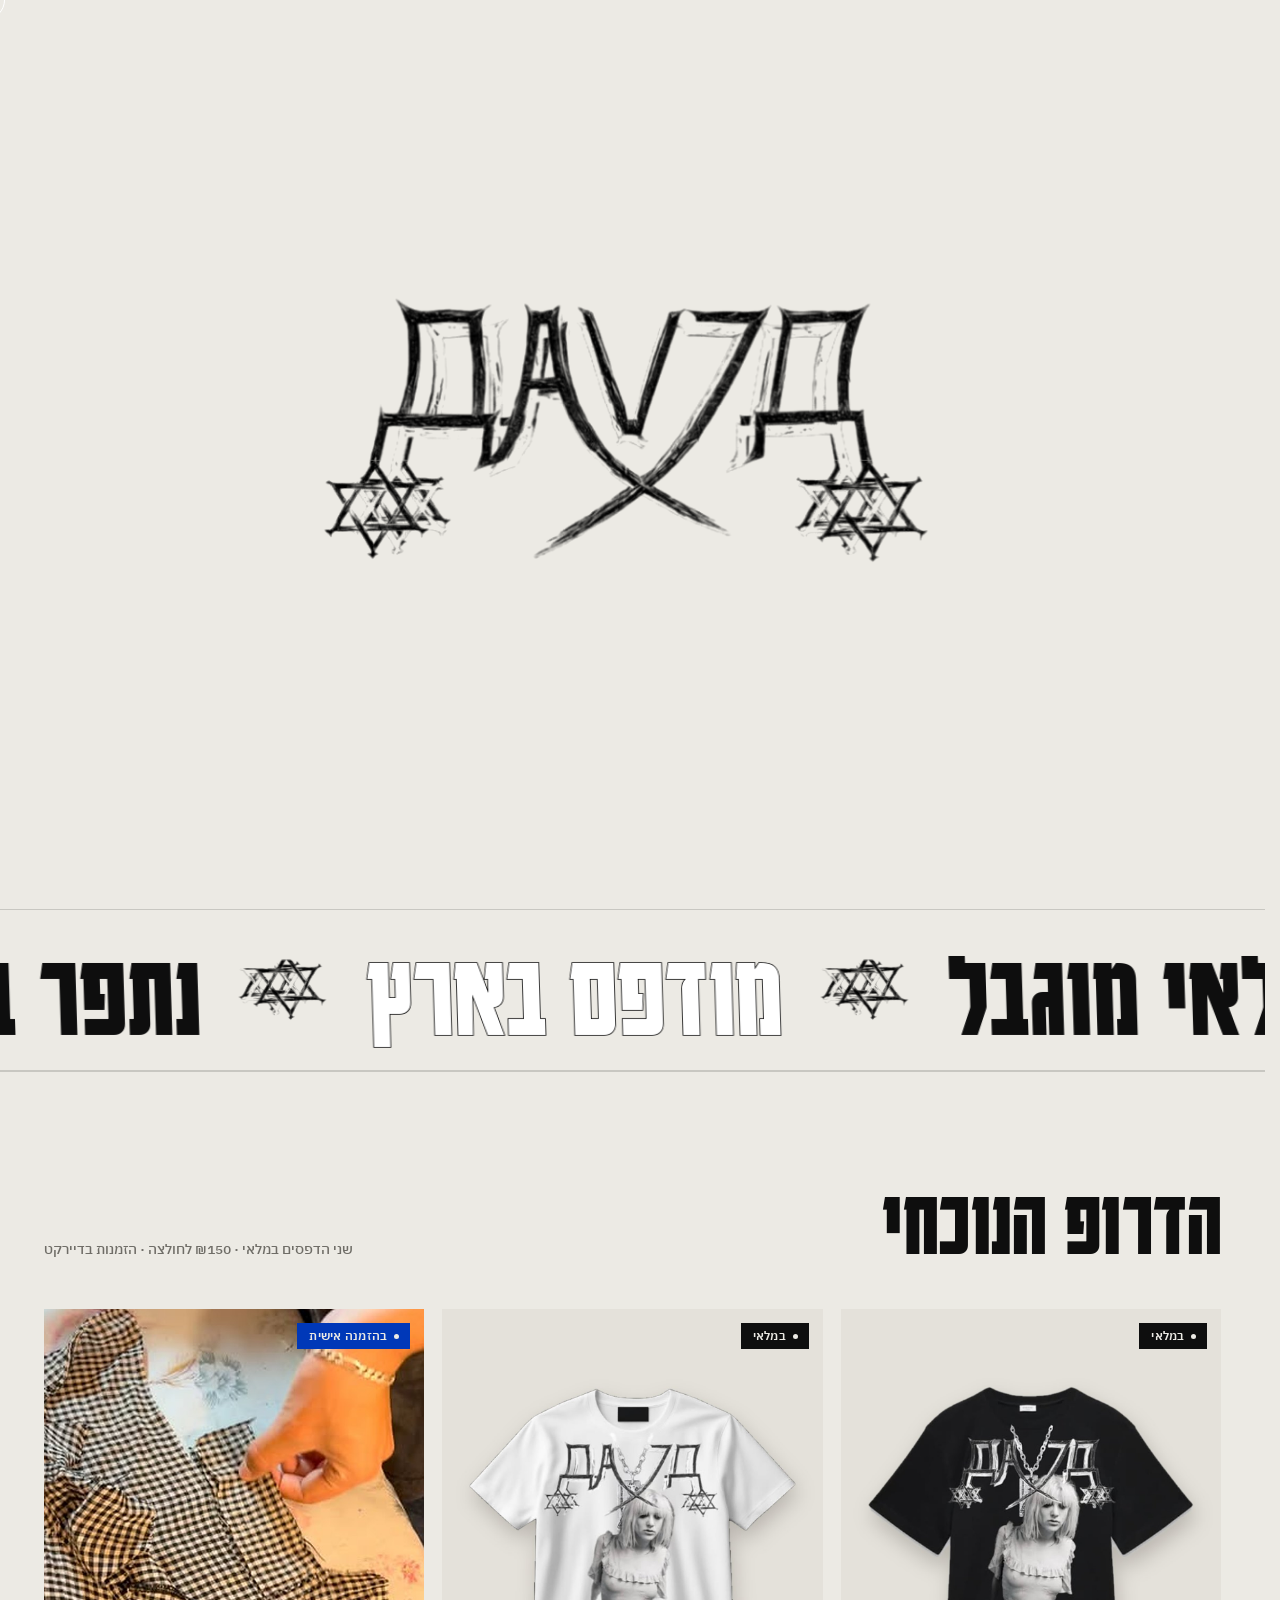
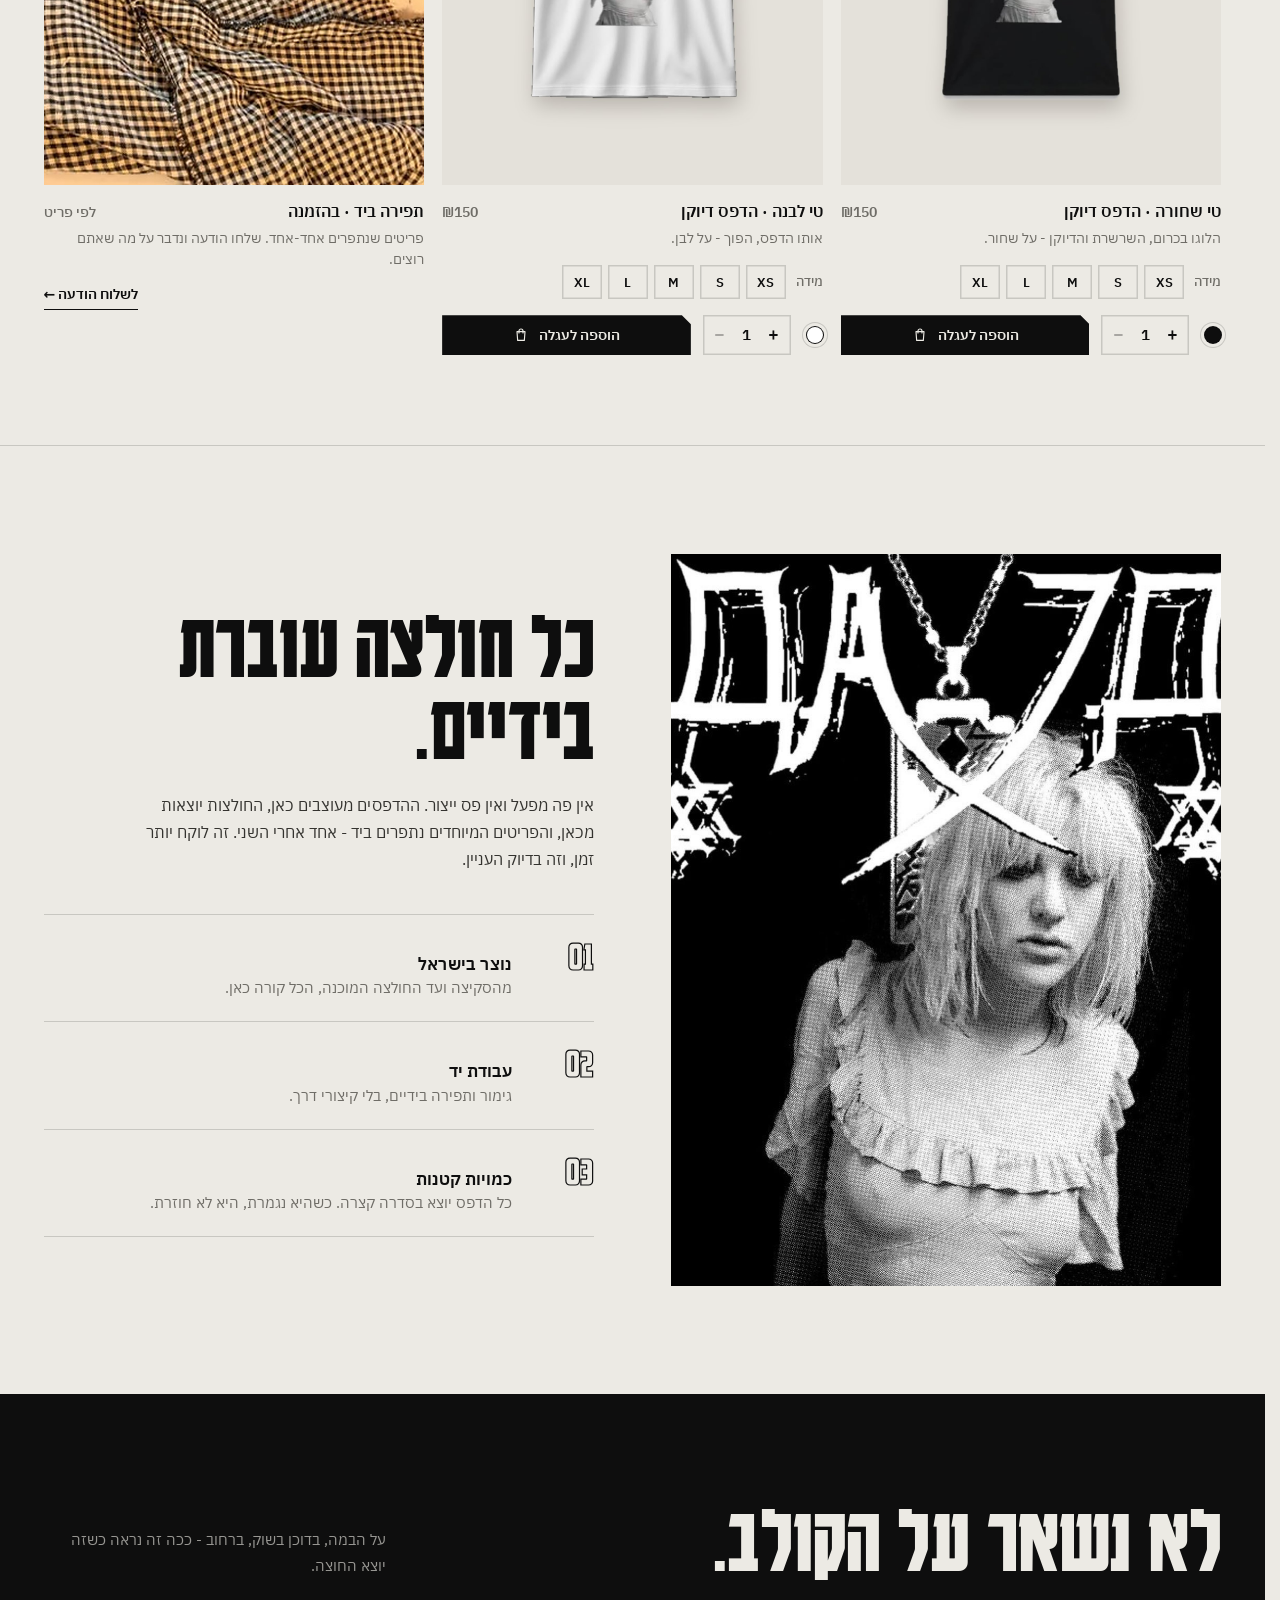
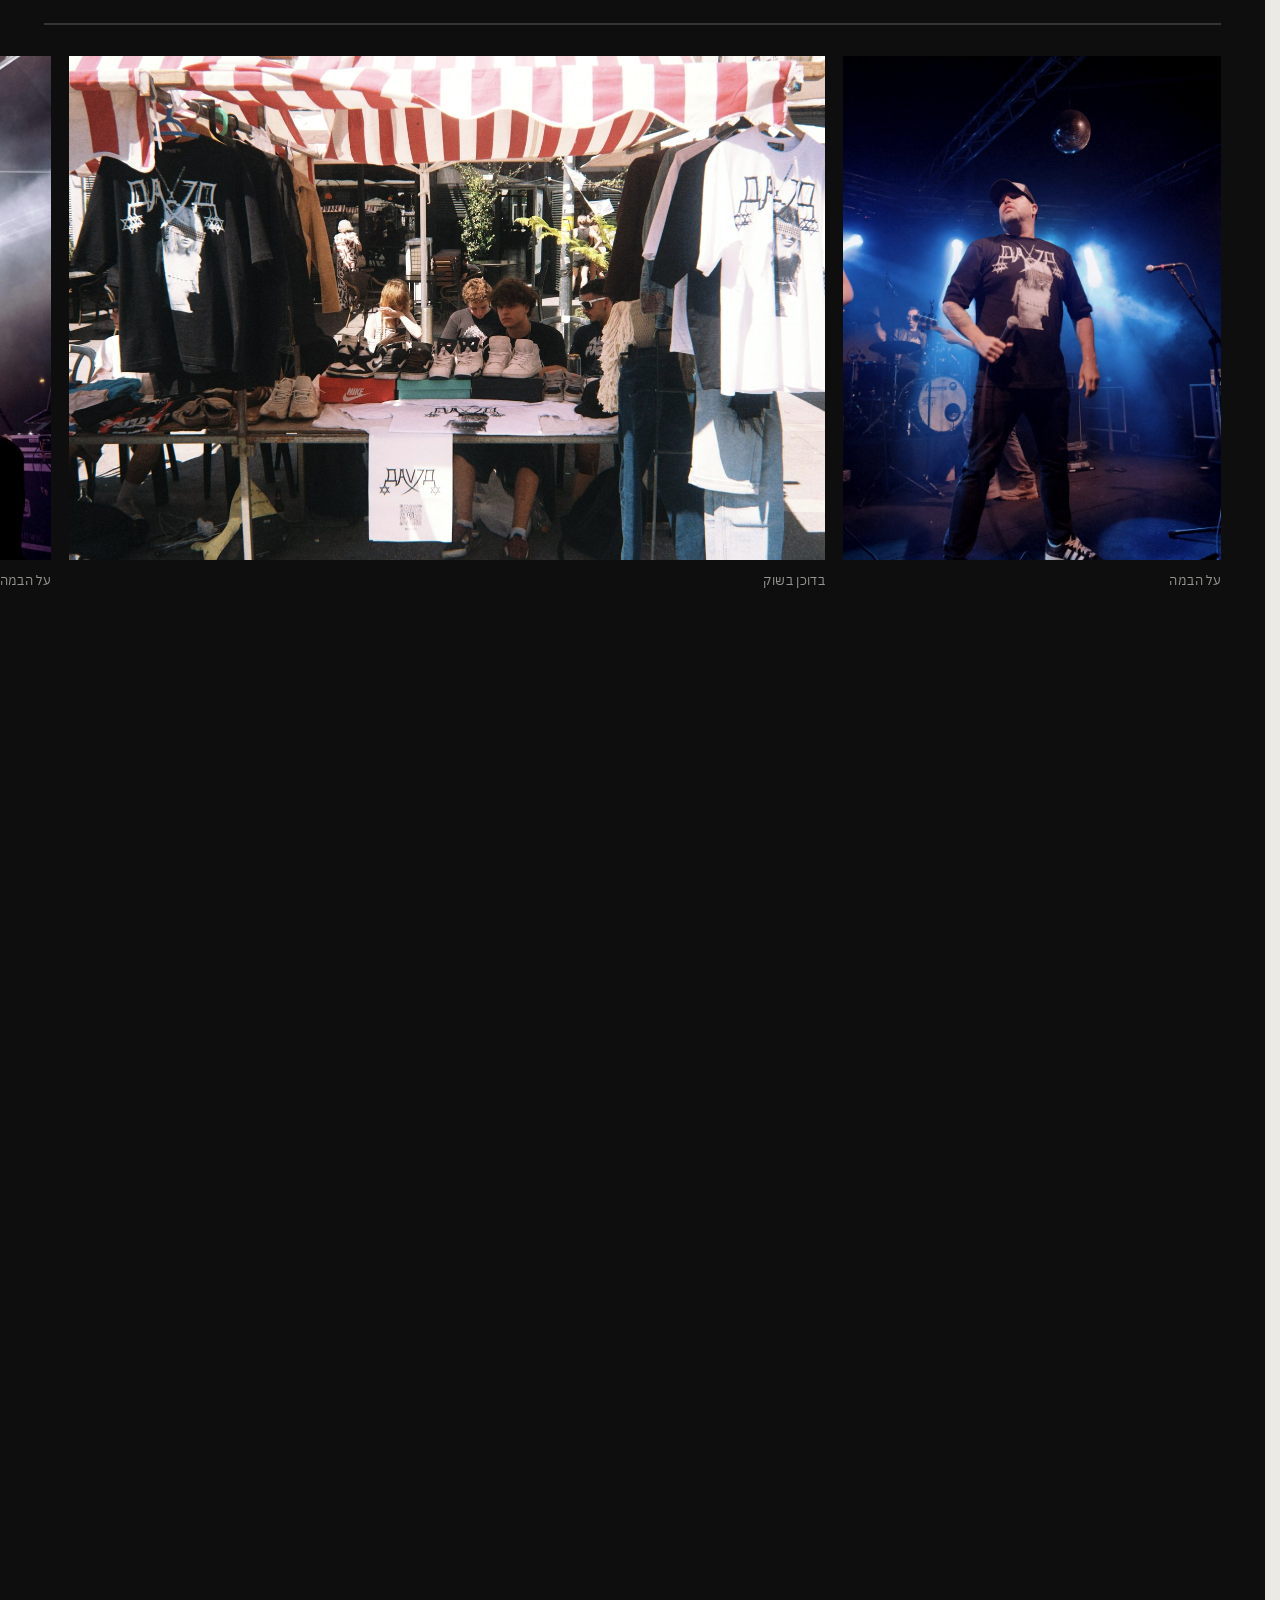
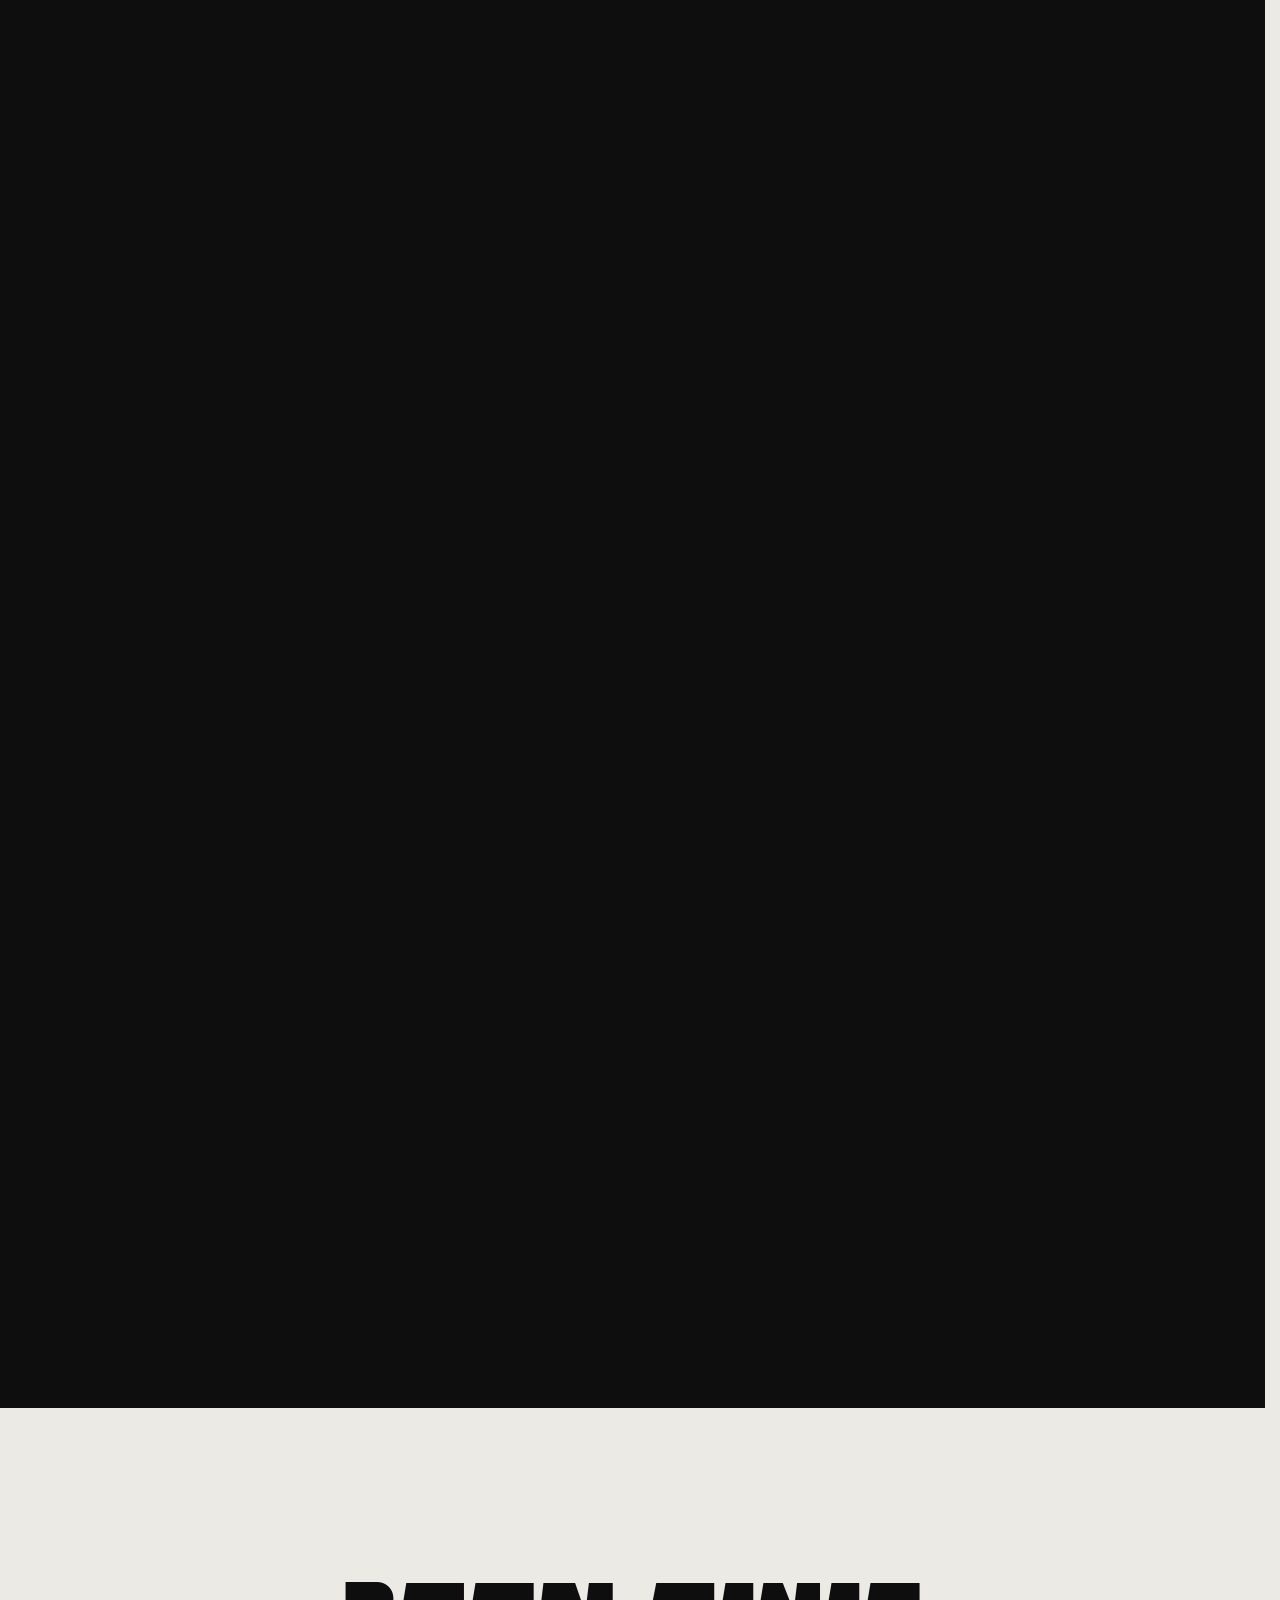
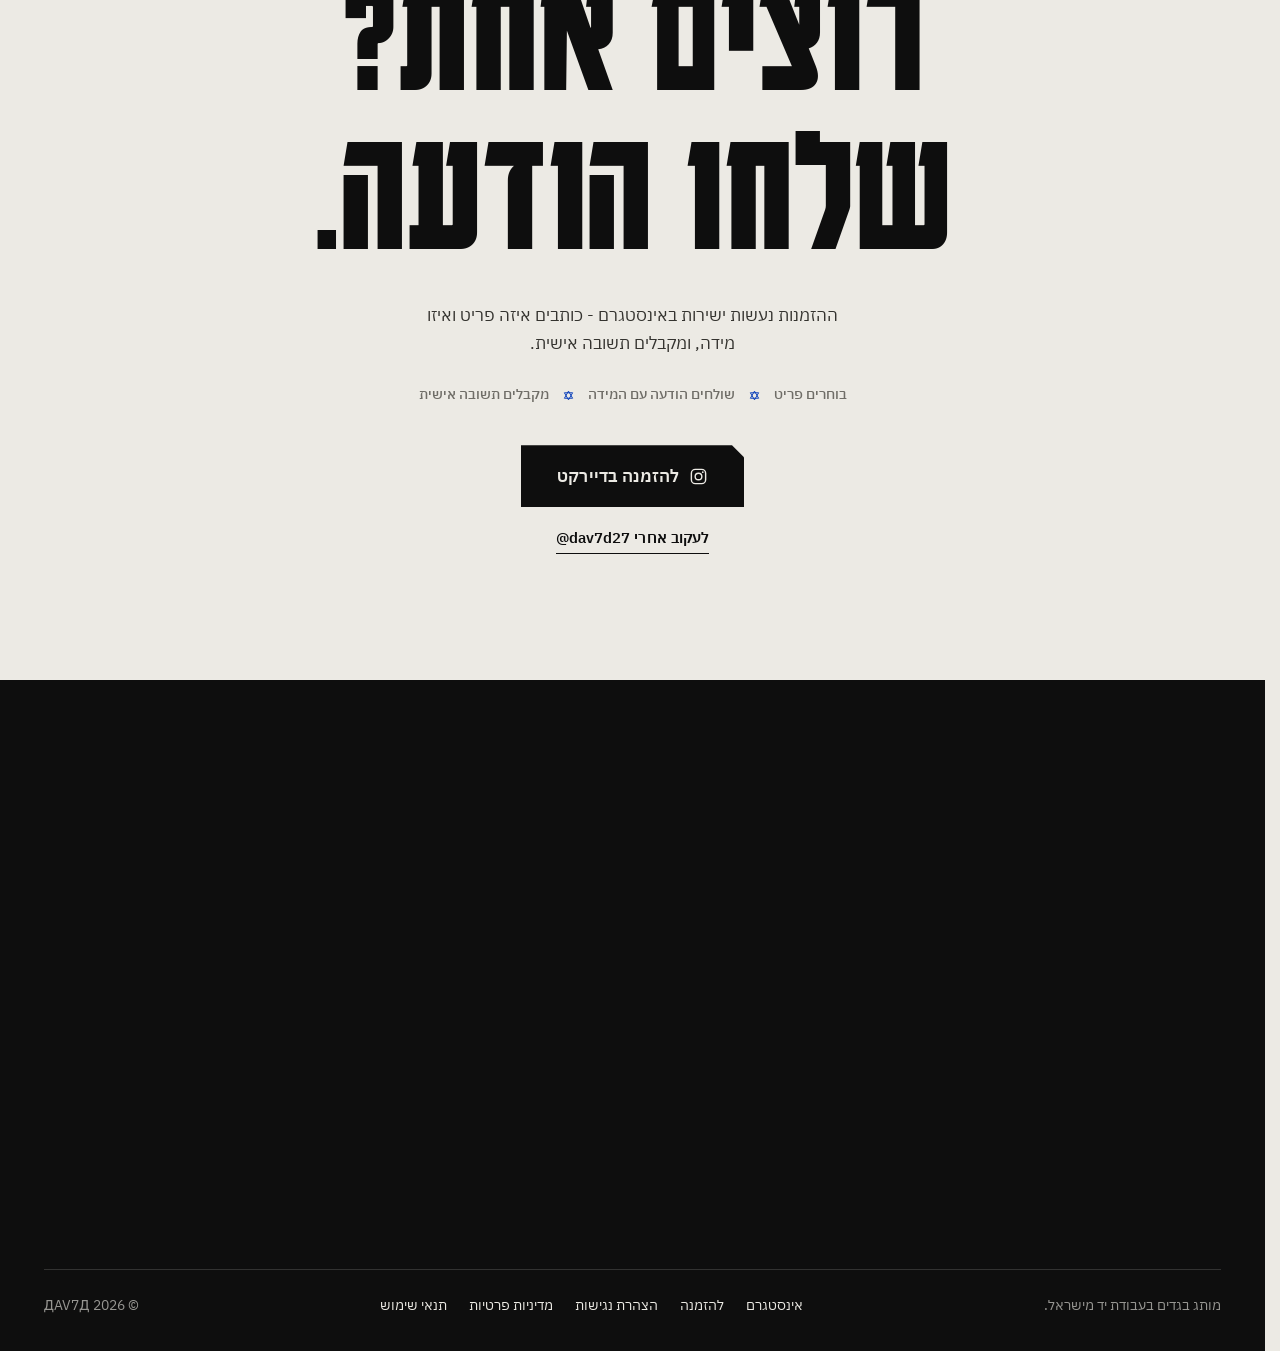
<file: index.html>
<!doctype html>
<html lang="he" dir="rtl" class="no-js is-loading">
<head>
<meta charset="utf-8">
<meta name="viewport" content="width=device-width, initial-scale=1, viewport-fit=cover">

<meta http-equiv="Content-Security-Policy" content="default-src 'self'; script-src 'self'; style-src 'self' 'unsafe-inline'; font-src 'self'; img-src 'self' data:; connect-src 'self'; base-uri 'self'; form-action 'self'; object-src 'none'">
<meta name="referrer" content="strict-origin-when-cross-origin">
<script src="assets/framebust.js?v=1"></script>

<title>ДAV7Д · מותג בגדים בעבודת יד מישראל</title>
<meta name="description" content="ДAV7Д - חולצות עם הדפסים מקוריים, נוצרות בעבודת יד בישראל ויוצאות בכמויות קטנות. מלאי מוגבל, הזמנות בדיירקט באינסטגרם.">
<meta name="theme-color" content="#ECEAE4">
<meta property="og:type" content="website">
<meta property="og:locale" content="he_IL">
<meta property="og:site_name" content="ДAV7Д">
<meta property="og:title" content="ДAV7Д · נתפר ביד. מודפס בארץ.">
<meta property="og:description" content="חולצות בעבודת יד מישראל, בכמויות קטנות. מלאי מוגבל.">
<meta property="og:image" content="assets/img/hero-tee.jpg">
<link rel="icon" href="assets/img/favicon.png" type="image/png">

<link rel="preload" href="assets/fonts/karantina-700-hebrew.woff2" as="font" type="font/woff2" crossorigin>
<link rel="stylesheet" href="assets/fonts.css?v=1">
<link rel="stylesheet" href="assets/styles.css?v=11">
<link rel="stylesheet" href="assets/a11y.css?v=1">
<script src="assets/a11y.js?v=1"></script>
<script src="assets/app.js?v=7" defer></script>
<noscript><style>.ldr{display:none}.rise{opacity:1!important;transform:none!important}.clip>img{clip-path:none!important}.ln>i{transform:none!important}.brand img{opacity:1!important}</style></noscript>
</head>
<body>
<a class="skip" href="#main">דלגו לתוכן</a>

<!-- ===== Loader: the logo is stitched together ===== -->
<div class="ldr" id="ldr" aria-hidden="true">
  <div class="ldr__bg" id="ldrBg"></div>
  <div class="ldr__logo" id="ldrLogo">
    <img class="ldr__letters" id="ldrLetters" src="assets/img/letters.png" alt="">
    <img class="ldr__star ldr__star--l" id="ldrStarL" src="assets/img/star_l.png" alt="">
    <img class="ldr__star ldr__star--r" id="ldrStarR" src="assets/img/star_r.png" alt="">
    <span class="ldr__needle" id="ldrNeedle"></span>
    <span class="ldr__seam" id="ldrSeam"></span>
  </div>
  <div class="ldr__meta" id="ldrMeta">
    <span class="ldr__count" id="ldrCount">000</span>
    <span>נתפר ביד · ישראל</span>
  </div>
</div>

<!-- ===== Accessibility widget ===== -->
<button class="a11y-btn" type="button" aria-label="פתיחת תפריט נגישות" aria-expanded="false" aria-controls="a11yPanel">
  <svg viewBox="0 0 24 24" width="22" height="22" aria-hidden="true"><circle cx="12" cy="4" r="2" fill="currentColor"/><path d="M12 7c-3 0-5 1-5 1M12 7c3 0 5 1 5 1M12 7v6m0 0l-2.5 5M12 13l2.5 5" stroke="currentColor" stroke-width="2" fill="none" stroke-linecap="round"/></svg>
</button>
<div class="a11y-panel" id="a11yPanel" role="dialog" aria-label="הגדרות נגישות" aria-hidden="true">
  <h2 class="a11y-title">נגישות</h2>
  <div class="a11y-row"><span>ניגודיות גבוהה</span><div class="a11y-seg" role="group" aria-label="ניגודיות"><button class="a11y-chip" type="button" data-key="contrast" data-val="normal" aria-pressed="true">רגילה</button><button class="a11y-chip" type="button" data-key="contrast" data-val="high" aria-pressed="false">גבוהה</button></div></div>
  <div class="a11y-row"><span>גודל טקסט</span><div class="a11y-seg" role="group" aria-label="גודל טקסט"><button class="a11y-chip" type="button" data-key="text" data-val="normal" aria-pressed="true">רגיל</button><button class="a11y-chip" type="button" data-key="text" data-val="large" aria-pressed="false">גדול</button></div></div>
  <div class="a11y-row"><span>הדגשת קישורים</span><div class="a11y-seg" role="group" aria-label="הדגשת קישורים"><button class="a11y-chip" type="button" data-key="links" data-val="off" aria-pressed="true">כבוי</button><button class="a11y-chip" type="button" data-key="links" data-val="on" aria-pressed="false">דלוק</button></div></div>
  <div class="a11y-row"><span>עצירת אנימציות</span><div class="a11y-seg" role="group" aria-label="עצירת אנימציות"><button class="a11y-chip" type="button" data-key="motion" data-val="on" aria-pressed="true">דלוקות</button><button class="a11y-chip" type="button" data-key="motion" data-val="off" aria-pressed="false">עצורות</button></div></div>
  <button class="a11y-reset" type="button">איפוס הגדרות</button>
  <a class="a11y-statement" href="accessibility.html">הצהרת נגישות</a>
</div>

<div class="grain" aria-hidden="true"></div>

<!-- ===== Announcement strip ===== -->
<div class="strip" aria-label="עדכונים">
  <div class="strip__track" id="stripTrack">
    <span>נוצר בעבודת יד בישראל</span><i aria-hidden="true"></i>
    <span>מלאי מוגבל</span><i aria-hidden="true"></i>
    <span>הזמנות מוקדמות פתוחות</span><i aria-hidden="true"></i>
    <span>ההזמנות בדיירקט באינסטגרם</span><i aria-hidden="true"></i>
  </div>
</div>

<!-- ===== Nav ===== -->
<header class="nav" id="nav">
  <nav class="nav__links" aria-label="ניווט ראשי">
    <a href="#drop">הקולקציה</a>
    <a href="#story">עבודת יד</a>
    <a href="#field">בחוץ</a>
  </nav>
  <a class="brand" href="#top" aria-label="ДAV7Д - לראש העמוד"><img id="navLogo" src="assets/img/logo_ink.png" alt="ДAV7Д" width="685" height="305"></a>
  <div class="nav__end">
    <a class="nav__ig" href="https://www.instagram.com/dav7d27/" target="_blank" rel="noopener" aria-label="ДAV7Д באינסטגרם">
      <svg viewBox="0 0 24 24" width="20" height="20" aria-hidden="true"><rect x="3" y="3" width="18" height="18" rx="5" fill="none" stroke="currentColor" stroke-width="1.7"/><circle cx="12" cy="12" r="4.2" fill="none" stroke="currentColor" stroke-width="1.7"/><circle cx="17.4" cy="6.6" r="1.1" fill="currentColor"/></svg>
    </a>
    <a class="btn btn--ink btn--sm" href="https://ig.me/m/altman5283" target="_blank" rel="noopener">להזמנה</a>
    <button class="burger" id="burger" type="button" aria-label="פתיחת תפריט" aria-expanded="false" aria-controls="drawer"><span></span><span></span><span></span></button>
  </div>
</header>

<div class="drawer" id="drawer" aria-hidden="true">
  <nav aria-label="ניווט נייד">
    <a href="#drop">הקולקציה</a>
    <a href="#story">עבודת יד</a>
    <a href="#field">בחוץ</a>
    <a href="#order">איך מזמינים</a>
  </nav>
  <a class="btn btn--ink" href="https://ig.me/m/altman5283" target="_blank" rel="noopener">להזמנה בדיירקט</a>
</div>

<main id="main">

  <!-- ===================== HERO ===================== -->
  <section class="hero" id="top">
    <div class="hero__copy">
      <h1 class="hero__h1" id="heroH1">
        <span class="ln"><i>נתפר ביד.</i></span>
        <span class="ln"><i>מודפס בארץ.</i></span>
        <span class="ln"><i>נלבש בחוץ.</i></span>
      </h1>
      <p class="hero__lede rise">
        חולצות עם הדפסים מקוריים, שיוצאות בכמויות קטנות ועוברות בידיים לפני שהן מגיעות אליכם.
        כשהמלאי נגמר - הוא נגמר.
      </p>
      <div class="hero__cta rise">
        <a class="btn btn--ink" href="#drop">לקולקציה</a>
        <a class="btn btn--line" href="https://ig.me/m/altman5283" target="_blank" rel="noopener">להזמנה בדיירקט</a>
      </div>
    </div>

    <div class="hero__media">
      <figure class="hero__a clip"><img src="assets/img/hero-stage.jpg" alt="לובש חולצת ДAV7Д שחורה עם הדפס הדיוקן, יושב על מדרגות הבמה" data-par="0.06"></figure>
      <figure class="hero__b clip"><img src="assets/img/hero-tee.jpg" alt="חולצת ДAV7Д לבנה עם הדפס הלוגו והדיוקן, תלויה על קולב" data-par="-0.08"></figure>
      <div class="seal" id="seal" aria-hidden="true">
        <img class="seal__ring" src="assets/img/seal.png" alt="" width="420" height="420">
        <svg class="seal__star" viewBox="0 0 200 200"><path d="M100 70 L126 115 H74 Z"/><path d="M100 130 L74 85 H126 Z"/></svg>
      </div>
    </div>
  </section>

  <!-- ===================== VELOCITY BAND ===================== -->
  <div class="band" aria-hidden="true">
    <div class="band__track" id="bandTrack">
      <span>נתפר ביד</span><img class="band__star" src="assets/img/star_band.png" alt="" width="149" height="104"><span class="o">מודפס בארץ</span><img class="band__star" src="assets/img/star_band.png" alt="" width="149" height="104"><span>מלאי מוגבל</span><img class="band__star" src="assets/img/star_band.png" alt="" width="149" height="104"><img class="band__logo" src="assets/img/logo_line.png" alt="" width="751" height="385"><img class="band__star" src="assets/img/star_band.png" alt="" width="149" height="104">
    </div>
  </div>

  <!-- ===================== THE DROP ===================== -->
  <section class="drop" id="drop">
    <header class="sec-head">
      <h2 class="h2 split">הדרופ הנוכחי</h2>
      <p class="sec-head__meta rise">שני הדפסים במלאי · ₪150 לחולצה · הזמנות בדיירקט</p>
    </header>

    <div class="grid" id="grid">
      <article class="prod rise" data-sku="black">
        <div class="prod__media" data-cursor="₪150">
          <img class="prod__img" src="assets/img/t-black.jpg" alt="חולצת ДAV7Д שחורה עם הדפס הלוגו, השרשרת, מגני הדוד והדיוקן" loading="lazy">
          <img class="prod__img prod__img--alt" src="assets/img/p-black.jpg" alt="" loading="lazy">
          <span class="prod__sheen" aria-hidden="true"></span>
          <span class="tag">במלאי</span>
        </div>
        <div class="prod__info">
          <div class="prod__row"><h3>טי שחורה · הדפס דיוקן</h3><p class="prod__price">₪150</p></div>
          <p>הלוגו בכרום, השרשרת והדיוקן - על שחור.</p>
          <div class="sizes" role="radiogroup" aria-label="בחירת מידה"><span class="sizes__l">מידה</span><button type="button" role="radio" aria-checked="false" data-size="XS">XS</button><button type="button" role="radio" aria-checked="false" data-size="S">S</button><button type="button" role="radio" aria-checked="false" data-size="M">M</button><button type="button" role="radio" aria-checked="false" data-size="L">L</button><button type="button" role="radio" aria-checked="false" data-size="XL">XL</button><em class="sizes__err" aria-live="polite"></em></div>
          <div class="prod__buy">
            <span class="swatch swatch--black" aria-label="צבע: שחור"></span>
            <div class="qty" role="group" aria-label="כמות"><button type="button" data-step="1" aria-label="הוספת יחידה">+</button><span class="qty__n" aria-live="polite">1</span><button type="button" data-step="-1" aria-label="הפחתת יחידה">−</button></div>
            <button type="button" class="btn btn--ink btn--sm prod__add" data-add="black"><span class="prod__add-t">הוספה לעגלה</span><svg viewBox="0 0 24 24" width="16" height="16" aria-hidden="true"><path d="M6 7h12l-1 13H7L6 7z" stroke="currentColor" stroke-width="1.7" fill="none" stroke-linejoin="round"/><path d="M9 9V6a3 3 0 0 1 6 0v3" stroke="currentColor" stroke-width="1.7" fill="none" stroke-linecap="round"/></svg></button>
          </div>
        </div>
      </article>

      <article class="prod rise" data-sku="white">
        <div class="prod__media" data-cursor="₪150">
          <img class="prod__img" src="assets/img/t-white.jpg" alt="חולצת ДAV7Д לבנה עם הדפס הלוגו, השרשרת, מגני הדוד והדיוקן" loading="lazy">
          <img class="prod__img prod__img--alt" src="assets/img/p-white.jpg" alt="" loading="lazy">
          <span class="prod__sheen" aria-hidden="true"></span>
          <span class="tag">במלאי</span>
        </div>
        <div class="prod__info">
          <div class="prod__row"><h3>טי לבנה · הדפס דיוקן</h3><p class="prod__price">₪150</p></div>
          <p>אותו הדפס, הפוך - על לבן.</p>
          <div class="sizes" role="radiogroup" aria-label="בחירת מידה"><span class="sizes__l">מידה</span><button type="button" role="radio" aria-checked="false" data-size="XS">XS</button><button type="button" role="radio" aria-checked="false" data-size="S">S</button><button type="button" role="radio" aria-checked="false" data-size="M">M</button><button type="button" role="radio" aria-checked="false" data-size="L">L</button><button type="button" role="radio" aria-checked="false" data-size="XL">XL</button><em class="sizes__err" aria-live="polite"></em></div>
          <div class="prod__buy">
            <span class="swatch swatch--white" aria-label="צבע: לבן"></span>
            <div class="qty" role="group" aria-label="כמות"><button type="button" data-step="1" aria-label="הוספת יחידה">+</button><span class="qty__n" aria-live="polite">1</span><button type="button" data-step="-1" aria-label="הפחתת יחידה">−</button></div>
            <button type="button" class="btn btn--ink btn--sm prod__add" data-add="white"><span class="prod__add-t">הוספה לעגלה</span><svg viewBox="0 0 24 24" width="16" height="16" aria-hidden="true"><path d="M6 7h12l-1 13H7L6 7z" stroke="currentColor" stroke-width="1.7" fill="none" stroke-linejoin="round"/><path d="M9 9V6a3 3 0 0 1 6 0v3" stroke="currentColor" stroke-width="1.7" fill="none" stroke-linecap="round"/></svg></button>
          </div>
        </div>
      </article>

      <article class="prod rise" data-cursor="לשלוח הודעה">
        <a class="prod__media" href="https://ig.me/m/altman5283" target="_blank" rel="noopener" aria-label="לתיאום פריט בתפירה אישית בדיירקט">
          <img class="prod__img" src="assets/img/p-hand.jpg" alt="ידיים תופרות בד משובץ שחור-לבן על שולחן העבודה" loading="lazy">
          <img class="prod__img prod__img--alt" src="assets/img/p-hand-2.jpg" alt="" loading="lazy">
          <span class="prod__sheen" aria-hidden="true"></span>
          <span class="tag tag--blue">בהזמנה אישית</span>
        </a>
        <div class="prod__info">
          <div class="prod__row"><h3>תפירה ביד · בהזמנה</h3><p class="prod__price prod__price--soft">לפי פריט</p></div>
          <p>פריטים שנתפרים אחד-אחד. שלחו הודעה ונדבר על מה שאתם רוצים.</p>
          <div class="prod__row prod__row--end">
            <span></span>
            <a class="prod__cta" href="https://ig.me/m/altman5283" target="_blank" rel="noopener">לשלוח הודעה <span aria-hidden="true">←</span></a>
          </div>
        </div>
      </article>
    </div>
    <div class="dots" id="gridDots" aria-hidden="true"><i class="on"></i><i></i><i></i></div>
  </section>

  <!-- ===================== HANDMADE ===================== -->
  <section class="story" id="story">
    <figure class="story__art clip">
      <img src="assets/img/art.jpg" alt="ההדפס המקורי של ДAV7Д: הלוגו עם שרשרת ומגני דוד מעל דיוקן בשחור-לבן" loading="lazy">
    </figure>
    <div class="story__copy">
      <h2 class="h2 split">כל חולצה עוברת בידיים.</h2>
      <p class="story__lede rise">
        אין פה מפעל ואין פס ייצור. ההדפסים מעוצבים כאן, החולצות יוצאות מכאן,
        והפריטים המיוחדים נתפרים ביד - אחד אחרי השני. זה לוקח יותר זמן, וזה בדיוק העניין.
      </p>
      <ol class="facts">
        <li class="rise"><span class="facts__n">01</span><div><h3>נוצר בישראל</h3><p>מהסקיצה ועד החולצה המוכנה, הכל קורה כאן.</p></div></li>
        <li class="rise"><span class="facts__n">02</span><div><h3>עבודת יד</h3><p>גימור ותפירה בידיים, בלי קיצורי דרך.</p></div></li>
        <li class="rise"><span class="facts__n">03</span><div><h3>כמויות קטנות</h3><p>כל הדפס יוצא בסדרה קצרה. כשהיא נגמרת, היא לא חוזרת.</p></div></li>
      </ol>
    </div>
  </section>

  <!-- ===================== OUT THERE ===================== -->
  <section class="field" id="field">
    <div class="field__sticky">
      <header class="field__head">
        <h2 class="h2 split">לא נשאר על הקולב.</h2>
        <p>על הבמה, בדוכן בשוק, ברחוב - ככה זה נראה כשזה יוצא החוצה.</p>
      </header>
      <div class="field__bar" aria-hidden="true"><i id="fieldBar"></i><span class="field__hint">החליקו לצדדים</span></div>
      <div class="field__view" id="fieldView">
        <div class="field__track" id="fieldTrack">
          <figure class="shot shot--p"><img src="assets/img/st-1.jpg" alt="על הבמה בהופעה, בחולצת ДAV7Д שחורה" loading="lazy"><figcaption>על הבמה</figcaption></figure>
          <figure class="shot shot--l"><img src="assets/img/mk-1.jpg" alt="הדוכן של ДAV7Д בשוק, חולצות תלויות מתחת לסוכך אדום-לבן" loading="lazy"><figcaption>בדוכן בשוק</figcaption></figure>
          <figure class="shot shot--p"><img src="assets/img/st-2.jpg" alt="שר למיקרופון באור סגול, בחולצת ДAV7Д" loading="lazy"><figcaption>על הבמה</figcaption></figure>
          <figure class="shot shot--l"><img src="assets/img/mk-2.jpg" alt="חולצות ДAV7Д שחורות ולבנות תלויות בדוכן בשוק" loading="lazy"><figcaption>בדוכן בשוק</figcaption></figure>
          <figure class="shot shot--p"><img src="assets/img/st-3.jpg" alt="יד מורמת מול הקהל, בחולצת ДAV7Д" loading="lazy"><figcaption>על הבמה</figcaption></figure>
          <figure class="shot shot--l"><img src="assets/img/mk-3.jpg" alt="חולצת ДAV7Д לבנה תלויה בקצה הדוכן בשוק" loading="lazy"><figcaption>בדוכן בשוק</figcaption></figure>
        </div>
      </div>
    </div>
  </section>

  <!-- ===================== ORDER ===================== -->
  <section class="order" id="order">
    <h2 class="order__h">
      <span class="ln"><i>רוצים אחת?</i></span>
      <span class="ln"><i>שלחו הודעה.</i></span>
    </h2>
    <p class="order__lede rise">
      ההזמנות נעשות ישירות באינסטגרם - כותבים איזה פריט ואיזו מידה, ומקבלים תשובה אישית.
    </p>
    <ul class="order__steps rise">
      <li>בוחרים פריט</li>
      <li>שולחים הודעה עם המידה</li>
      <li>מקבלים תשובה אישית</li>
    </ul>
    <div class="order__cta rise">
      <a class="btn btn--ink btn--lg magnetic" href="https://ig.me/m/altman5283" target="_blank" rel="noopener">
        <svg viewBox="0 0 24 24" width="19" height="19" aria-hidden="true"><rect x="3" y="3" width="18" height="18" rx="5" fill="none" stroke="currentColor" stroke-width="1.8"/><circle cx="12" cy="12" r="4.2" fill="none" stroke="currentColor" stroke-width="1.8"/><circle cx="17.4" cy="6.6" r="1.1" fill="currentColor"/></svg>
        להזמנה בדיירקט
      </a>
      <a class="lnk" href="https://www.instagram.com/dav7d27/" target="_blank" rel="noopener">לעקוב אחרי <bdi>@dav7d27</bdi></a>
    </div>
  </section>

</main>

<!-- ===================== FOOTER ===================== -->
<footer class="foot">
  <div class="foot__mark" id="footMark"><img class="foot__logo" src="assets/img/logo_ink.png" alt="ДAV7Д" width="685" height="305" loading="lazy"></div>
  <div class="foot__row">
    <p class="foot__line">מותג בגדים בעבודת יד מישראל.</p>
    <nav class="foot__links" aria-label="קישורים">
      <a href="https://www.instagram.com/dav7d27/" target="_blank" rel="noopener">אינסטגרם</a>
      <a href="https://ig.me/m/altman5283" target="_blank" rel="noopener">להזמנה</a>
      <a href="accessibility.html">הצהרת נגישות</a>
      <a href="privacy.html">מדיניות פרטיות</a>
      <a href="terms.html">תנאי שימוש</a>
    </nav>
    <p class="foot__copy">© <span id="yr">2026</span> ДAV7Д</p>
  </div>
</footer>

<div class="cur" id="cur" aria-hidden="true"><span class="cur__dot"></span><span class="cur__ring"><em id="curTxt"></em></span></div>

</body>
</html>
</file>
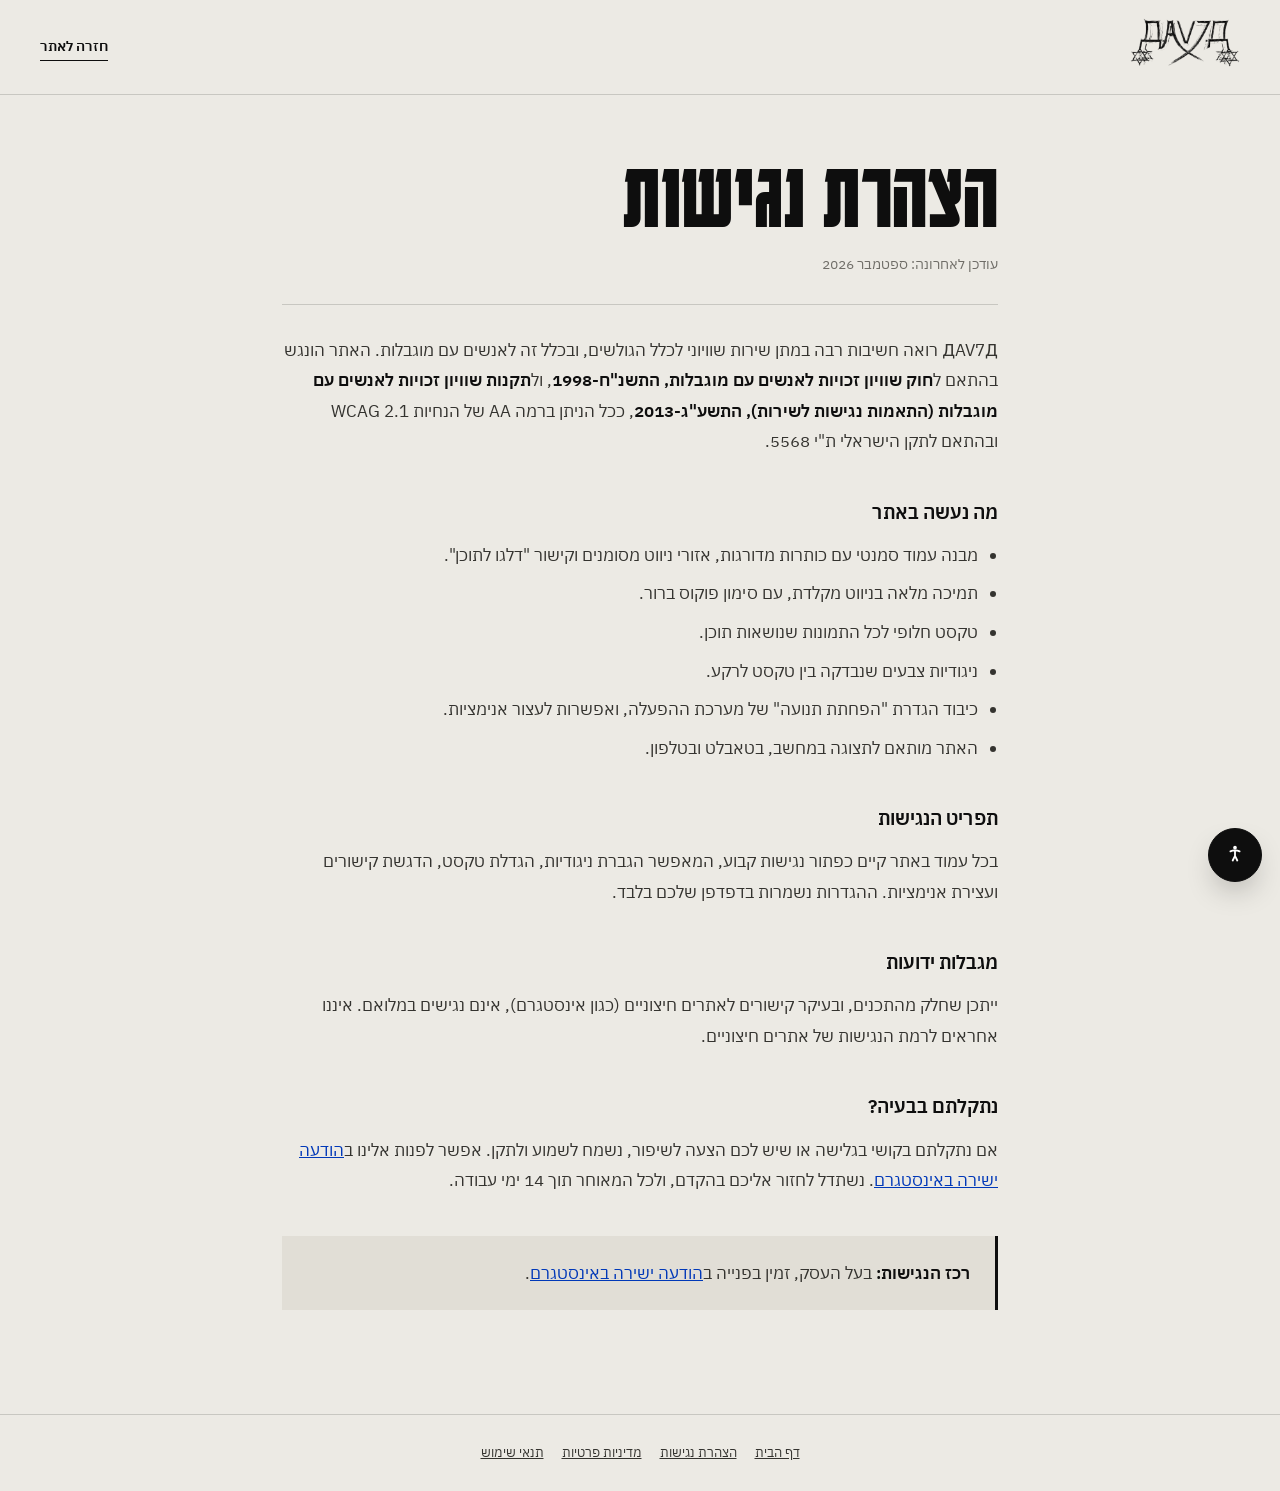
<file: accessibility.html>
<!doctype html>
<html lang="he" dir="rtl">
<head>
<meta charset="utf-8">
<meta name="viewport" content="width=device-width, initial-scale=1">
<meta http-equiv="Content-Security-Policy" content="default-src 'self'; script-src 'self'; style-src 'self' 'unsafe-inline'; font-src 'self'; img-src 'self' data:; base-uri 'self'; form-action 'self'; object-src 'none'">
<meta name="referrer" content="strict-origin-when-cross-origin">
<script src="assets/framebust.js?v=1"></script>
<title>הצהרת נגישות · ДAV7Д</title>
<meta name="robots" content="noindex">
<link rel="icon" href="assets/img/favicon.png" type="image/png">
<link rel="stylesheet" href="assets/fonts.css?v=1">
<link rel="stylesheet" href="assets/legal.css?v=1">
<link rel="stylesheet" href="assets/a11y.css?v=1">
<script src="assets/a11y.js?v=1"></script>
</head>
<body>
<header class="top">
  <a href="index.html" aria-label="ДAV7Д - חזרה לדף הבית"><img src="assets/img/logo_ink.png" alt="ДAV7Д" width="685" height="305"></a>
  <a class="back" href="index.html">חזרה לאתר</a>
</header>
<button class="a11y-btn" type="button" aria-label="פתיחת תפריט נגישות" aria-expanded="false" aria-controls="a11yPanel">
  <svg viewBox="0 0 24 24" width="22" height="22" aria-hidden="true"><circle cx="12" cy="4" r="2" fill="currentColor"/><path d="M12 7c-3 0-5 1-5 1M12 7c3 0 5 1 5 1M12 7v6m0 0l-2.5 5M12 13l2.5 5" stroke="currentColor" stroke-width="2" fill="none" stroke-linecap="round"/></svg>
</button>
<div class="a11y-panel" id="a11yPanel" role="dialog" aria-label="הגדרות נגישות" aria-hidden="true">
  <h2 class="a11y-title">נגישות</h2>
  <div class="a11y-row"><span>ניגודיות גבוהה</span><div class="a11y-seg" role="group" aria-label="ניגודיות"><button class="a11y-chip" type="button" data-key="contrast" data-val="normal" aria-pressed="true">רגילה</button><button class="a11y-chip" type="button" data-key="contrast" data-val="high" aria-pressed="false">גבוהה</button></div></div>
  <div class="a11y-row"><span>גודל טקסט</span><div class="a11y-seg" role="group" aria-label="גודל טקסט"><button class="a11y-chip" type="button" data-key="text" data-val="normal" aria-pressed="true">רגיל</button><button class="a11y-chip" type="button" data-key="text" data-val="large" aria-pressed="false">גדול</button></div></div>
  <div class="a11y-row"><span>הדגשת קישורים</span><div class="a11y-seg" role="group" aria-label="הדגשת קישורים"><button class="a11y-chip" type="button" data-key="links" data-val="off" aria-pressed="true">כבוי</button><button class="a11y-chip" type="button" data-key="links" data-val="on" aria-pressed="false">דלוק</button></div></div>
  <div class="a11y-row"><span>עצירת אנימציות</span><div class="a11y-seg" role="group" aria-label="עצירת אנימציות"><button class="a11y-chip" type="button" data-key="motion" data-val="on" aria-pressed="true">דלוקות</button><button class="a11y-chip" type="button" data-key="motion" data-val="off" aria-pressed="false">עצורות</button></div></div>
  <button class="a11y-reset" type="button">איפוס הגדרות</button>
  <a class="a11y-statement" href="accessibility.html">הצהרת נגישות</a>
</div>
<main class="legal">
<h1>הצהרת נגישות</h1>
<p class="meta">עודכן לאחרונה: ספטמבר 2026</p>

<p>ДAV7Д רואה חשיבות רבה במתן שירות שוויוני לכלל הגולשים, ובכלל זה לאנשים עם מוגבלות. האתר הונגש בהתאם ל<strong>חוק שוויון זכויות לאנשים עם מוגבלות, התשנ"ח-1998</strong>, ול<strong>תקנות שוויון זכויות לאנשים עם מוגבלות (התאמות נגישות לשירות), התשע"ג-2013</strong>, ככל הניתן ברמה AA של הנחיות WCAG 2.1 ובהתאם לתקן הישראלי ת"י 5568.</p>
<h2>מה נעשה באתר</h2>
<ul>
<li>מבנה עמוד סמנטי עם כותרות מדורגות, אזורי ניווט מסומנים וקישור "דלגו לתוכן".</li>
<li>תמיכה מלאה בניווט מקלדת, עם סימון פוקוס ברור.</li>
<li>טקסט חלופי לכל התמונות שנושאות תוכן.</li>
<li>ניגודיות צבעים שנבדקה בין טקסט לרקע.</li>
<li>כיבוד הגדרת "הפחתת תנועה" של מערכת ההפעלה, ואפשרות לעצור אנימציות.</li>
<li>האתר מותאם לתצוגה במחשב, בטאבלט ובטלפון.</li>
</ul>
<h2>תפריט הנגישות</h2>
<p>בכל עמוד באתר קיים כפתור נגישות קבוע, המאפשר הגברת ניגודיות, הגדלת טקסט, הדגשת קישורים ועצירת אנימציות. ההגדרות נשמרות בדפדפן שלכם בלבד.</p>
<h2>מגבלות ידועות</h2>
<p>ייתכן שחלק מהתכנים, ובעיקר קישורים לאתרים חיצוניים (כגון אינסטגרם), אינם נגישים במלואם. איננו אחראים לרמת הנגישות של אתרים חיצוניים.</p>
<h2>נתקלתם בבעיה?</h2>
<p>אם נתקלתם בקושי בגלישה או שיש לכם הצעה לשיפור, נשמח לשמוע ולתקן. אפשר לפנות אלינו ב<a href="https://ig.me/m/altman5283" target="_blank" rel="noopener">הודעה ישירה באינסטגרם</a>. נשתדל לחזור אליכם בהקדם, ולכל המאוחר תוך 14 ימי עבודה.</p>
<p class="note"><strong>רכז הנגישות:</strong> בעל העסק, זמין בפנייה ב<a href="https://ig.me/m/altman5283" target="_blank" rel="noopener">הודעה ישירה באינסטגרם</a>.</p>
</main>
<footer class="foot">
  <a href="index.html">דף הבית</a><a href="accessibility.html">הצהרת נגישות</a><a href="privacy.html">מדיניות פרטיות</a><a href="terms.html">תנאי שימוש</a>
</footer>
</body>
</html>
</file>
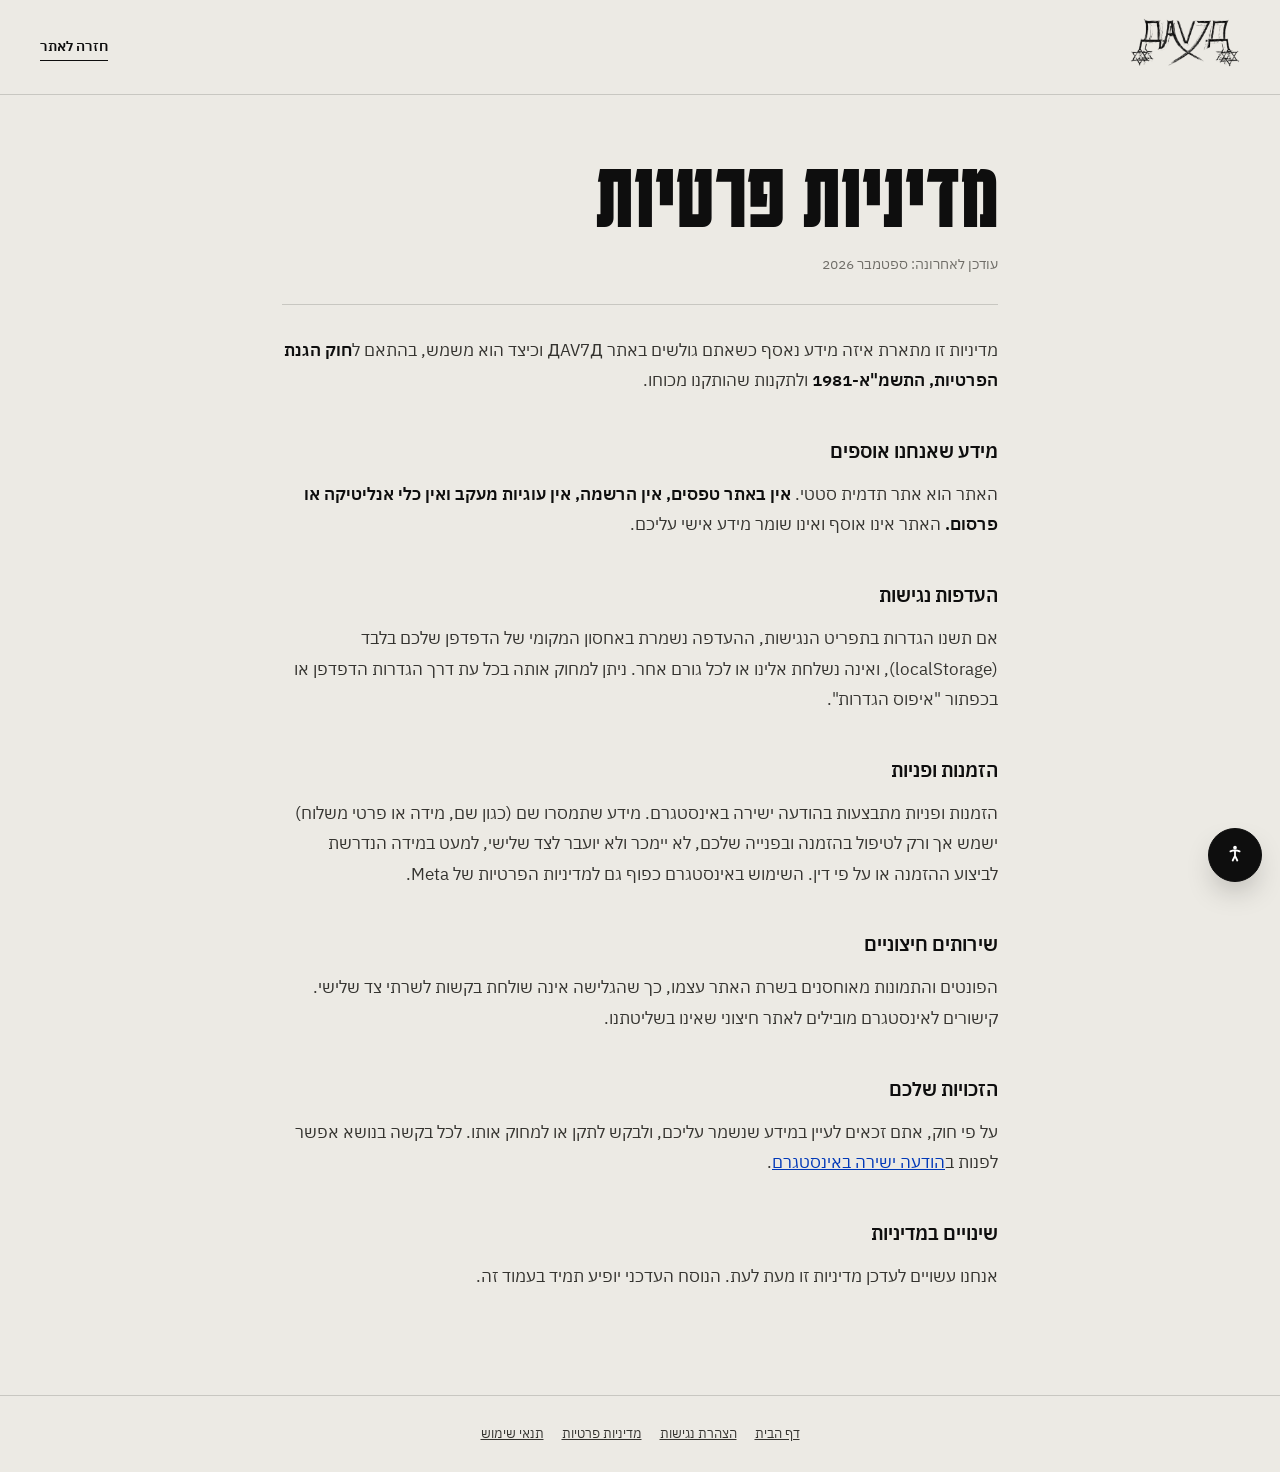
<file: privacy.html>
<!doctype html>
<html lang="he" dir="rtl">
<head>
<meta charset="utf-8">
<meta name="viewport" content="width=device-width, initial-scale=1">
<meta http-equiv="Content-Security-Policy" content="default-src 'self'; script-src 'self'; style-src 'self' 'unsafe-inline'; font-src 'self'; img-src 'self' data:; base-uri 'self'; form-action 'self'; object-src 'none'">
<meta name="referrer" content="strict-origin-when-cross-origin">
<script src="assets/framebust.js?v=1"></script>
<title>מדיניות פרטיות · ДAV7Д</title>
<meta name="robots" content="noindex">
<link rel="icon" href="assets/img/favicon.png" type="image/png">
<link rel="stylesheet" href="assets/fonts.css?v=1">
<link rel="stylesheet" href="assets/legal.css?v=1">
<link rel="stylesheet" href="assets/a11y.css?v=1">
<script src="assets/a11y.js?v=1"></script>
</head>
<body>
<header class="top">
  <a href="index.html" aria-label="ДAV7Д - חזרה לדף הבית"><img src="assets/img/logo_ink.png" alt="ДAV7Д" width="685" height="305"></a>
  <a class="back" href="index.html">חזרה לאתר</a>
</header>
<button class="a11y-btn" type="button" aria-label="פתיחת תפריט נגישות" aria-expanded="false" aria-controls="a11yPanel">
  <svg viewBox="0 0 24 24" width="22" height="22" aria-hidden="true"><circle cx="12" cy="4" r="2" fill="currentColor"/><path d="M12 7c-3 0-5 1-5 1M12 7c3 0 5 1 5 1M12 7v6m0 0l-2.5 5M12 13l2.5 5" stroke="currentColor" stroke-width="2" fill="none" stroke-linecap="round"/></svg>
</button>
<div class="a11y-panel" id="a11yPanel" role="dialog" aria-label="הגדרות נגישות" aria-hidden="true">
  <h2 class="a11y-title">נגישות</h2>
  <div class="a11y-row"><span>ניגודיות גבוהה</span><div class="a11y-seg" role="group" aria-label="ניגודיות"><button class="a11y-chip" type="button" data-key="contrast" data-val="normal" aria-pressed="true">רגילה</button><button class="a11y-chip" type="button" data-key="contrast" data-val="high" aria-pressed="false">גבוהה</button></div></div>
  <div class="a11y-row"><span>גודל טקסט</span><div class="a11y-seg" role="group" aria-label="גודל טקסט"><button class="a11y-chip" type="button" data-key="text" data-val="normal" aria-pressed="true">רגיל</button><button class="a11y-chip" type="button" data-key="text" data-val="large" aria-pressed="false">גדול</button></div></div>
  <div class="a11y-row"><span>הדגשת קישורים</span><div class="a11y-seg" role="group" aria-label="הדגשת קישורים"><button class="a11y-chip" type="button" data-key="links" data-val="off" aria-pressed="true">כבוי</button><button class="a11y-chip" type="button" data-key="links" data-val="on" aria-pressed="false">דלוק</button></div></div>
  <div class="a11y-row"><span>עצירת אנימציות</span><div class="a11y-seg" role="group" aria-label="עצירת אנימציות"><button class="a11y-chip" type="button" data-key="motion" data-val="on" aria-pressed="true">דלוקות</button><button class="a11y-chip" type="button" data-key="motion" data-val="off" aria-pressed="false">עצורות</button></div></div>
  <button class="a11y-reset" type="button">איפוס הגדרות</button>
  <a class="a11y-statement" href="accessibility.html">הצהרת נגישות</a>
</div>
<main class="legal">
<h1>מדיניות פרטיות</h1>
<p class="meta">עודכן לאחרונה: ספטמבר 2026</p>

<p>מדיניות זו מתארת איזה מידע נאסף כשאתם גולשים באתר ДAV7Д וכיצד הוא משמש, בהתאם ל<strong>חוק הגנת הפרטיות, התשמ"א-1981</strong> ולתקנות שהותקנו מכוחו.</p>
<h2>מידע שאנחנו אוספים</h2>
<p>האתר הוא אתר תדמית סטטי. <strong>אין באתר טפסים, אין הרשמה, אין עוגיות מעקב ואין כלי אנליטיקה או פרסום.</strong> האתר אינו אוסף ואינו שומר מידע אישי עליכם.</p>
<h2>העדפות נגישות</h2>
<p>אם תשנו הגדרות בתפריט הנגישות, ההעדפה נשמרת באחסון המקומי של הדפדפן שלכם בלבד (localStorage), ואינה נשלחת אלינו או לכל גורם אחר. ניתן למחוק אותה בכל עת דרך הגדרות הדפדפן או בכפתור "איפוס הגדרות".</p>
<h2>הזמנות ופניות</h2>
<p>הזמנות ופניות מתבצעות בהודעה ישירה באינסטגרם. מידע שתמסרו שם (כגון שם, מידה או פרטי משלוח) ישמש אך ורק לטיפול בהזמנה ובפנייה שלכם, לא יימכר ולא יועבר לצד שלישי, למעט במידה הנדרשת לביצוע ההזמנה או על פי דין. השימוש באינסטגרם כפוף גם למדיניות הפרטיות של Meta.</p>
<h2>שירותים חיצוניים</h2>
<p>הפונטים והתמונות מאוחסנים בשרת האתר עצמו, כך שהגלישה אינה שולחת בקשות לשרתי צד שלישי. קישורים לאינסטגרם מובילים לאתר חיצוני שאינו בשליטתנו.</p>
<h2>הזכויות שלכם</h2>
<p>על פי חוק, אתם זכאים לעיין במידע שנשמר עליכם, ולבקש לתקן או למחוק אותו. לכל בקשה בנושא אפשר לפנות ב<a href="https://ig.me/m/altman5283" target="_blank" rel="noopener">הודעה ישירה באינסטגרם</a>.</p>
<h2>שינויים במדיניות</h2>
<p>אנחנו עשויים לעדכן מדיניות זו מעת לעת. הנוסח העדכני יופיע תמיד בעמוד זה.</p>
</main>
<footer class="foot">
  <a href="index.html">דף הבית</a><a href="accessibility.html">הצהרת נגישות</a><a href="privacy.html">מדיניות פרטיות</a><a href="terms.html">תנאי שימוש</a>
</footer>
</body>
</html>
</file>
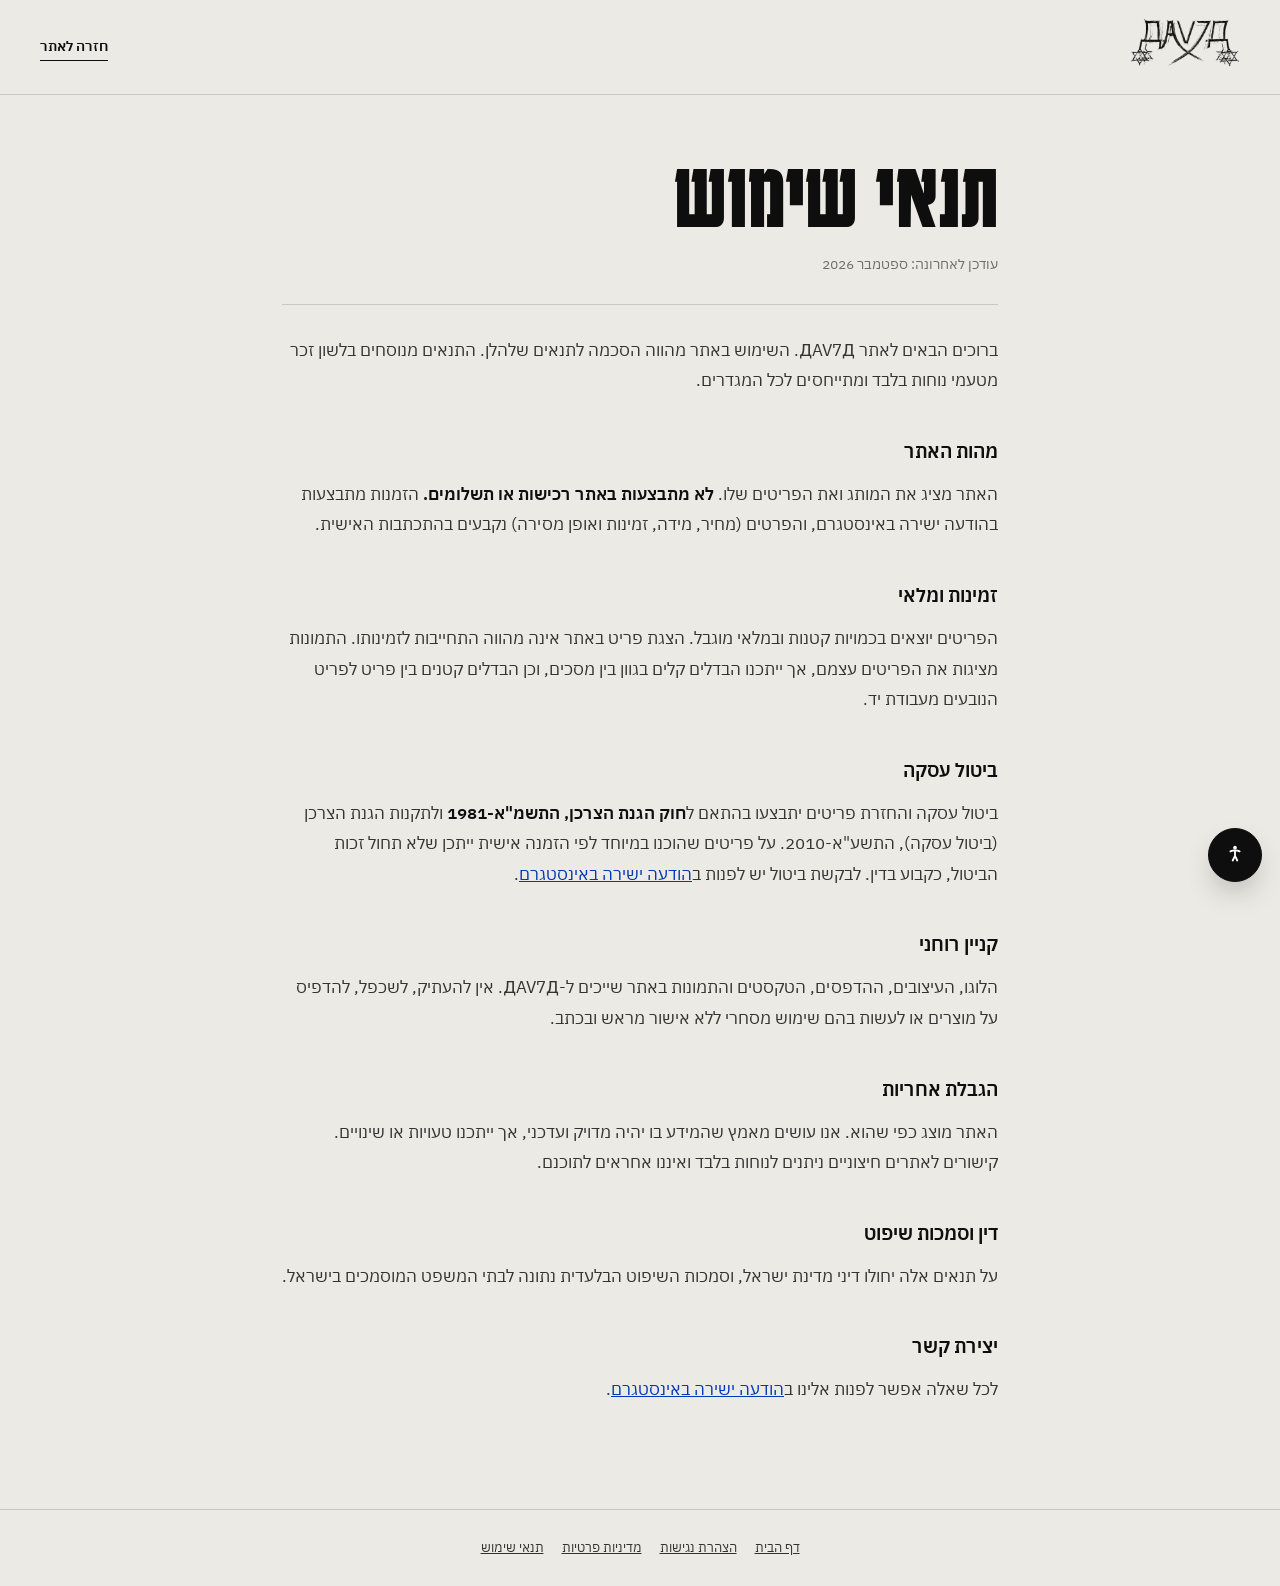
<file: terms.html>
<!doctype html>
<html lang="he" dir="rtl">
<head>
<meta charset="utf-8">
<meta name="viewport" content="width=device-width, initial-scale=1">
<meta http-equiv="Content-Security-Policy" content="default-src 'self'; script-src 'self'; style-src 'self' 'unsafe-inline'; font-src 'self'; img-src 'self' data:; base-uri 'self'; form-action 'self'; object-src 'none'">
<meta name="referrer" content="strict-origin-when-cross-origin">
<script src="assets/framebust.js?v=1"></script>
<title>תנאי שימוש · ДAV7Д</title>
<meta name="robots" content="noindex">
<link rel="icon" href="assets/img/favicon.png" type="image/png">
<link rel="stylesheet" href="assets/fonts.css?v=1">
<link rel="stylesheet" href="assets/legal.css?v=1">
<link rel="stylesheet" href="assets/a11y.css?v=1">
<script src="assets/a11y.js?v=1"></script>
</head>
<body>
<header class="top">
  <a href="index.html" aria-label="ДAV7Д - חזרה לדף הבית"><img src="assets/img/logo_ink.png" alt="ДAV7Д" width="685" height="305"></a>
  <a class="back" href="index.html">חזרה לאתר</a>
</header>
<button class="a11y-btn" type="button" aria-label="פתיחת תפריט נגישות" aria-expanded="false" aria-controls="a11yPanel">
  <svg viewBox="0 0 24 24" width="22" height="22" aria-hidden="true"><circle cx="12" cy="4" r="2" fill="currentColor"/><path d="M12 7c-3 0-5 1-5 1M12 7c3 0 5 1 5 1M12 7v6m0 0l-2.5 5M12 13l2.5 5" stroke="currentColor" stroke-width="2" fill="none" stroke-linecap="round"/></svg>
</button>
<div class="a11y-panel" id="a11yPanel" role="dialog" aria-label="הגדרות נגישות" aria-hidden="true">
  <h2 class="a11y-title">נגישות</h2>
  <div class="a11y-row"><span>ניגודיות גבוהה</span><div class="a11y-seg" role="group" aria-label="ניגודיות"><button class="a11y-chip" type="button" data-key="contrast" data-val="normal" aria-pressed="true">רגילה</button><button class="a11y-chip" type="button" data-key="contrast" data-val="high" aria-pressed="false">גבוהה</button></div></div>
  <div class="a11y-row"><span>גודל טקסט</span><div class="a11y-seg" role="group" aria-label="גודל טקסט"><button class="a11y-chip" type="button" data-key="text" data-val="normal" aria-pressed="true">רגיל</button><button class="a11y-chip" type="button" data-key="text" data-val="large" aria-pressed="false">גדול</button></div></div>
  <div class="a11y-row"><span>הדגשת קישורים</span><div class="a11y-seg" role="group" aria-label="הדגשת קישורים"><button class="a11y-chip" type="button" data-key="links" data-val="off" aria-pressed="true">כבוי</button><button class="a11y-chip" type="button" data-key="links" data-val="on" aria-pressed="false">דלוק</button></div></div>
  <div class="a11y-row"><span>עצירת אנימציות</span><div class="a11y-seg" role="group" aria-label="עצירת אנימציות"><button class="a11y-chip" type="button" data-key="motion" data-val="on" aria-pressed="true">דלוקות</button><button class="a11y-chip" type="button" data-key="motion" data-val="off" aria-pressed="false">עצורות</button></div></div>
  <button class="a11y-reset" type="button">איפוס הגדרות</button>
  <a class="a11y-statement" href="accessibility.html">הצהרת נגישות</a>
</div>
<main class="legal">
<h1>תנאי שימוש</h1>
<p class="meta">עודכן לאחרונה: ספטמבר 2026</p>

<p>ברוכים הבאים לאתר ДAV7Д. השימוש באתר מהווה הסכמה לתנאים שלהלן. התנאים מנוסחים בלשון זכר מטעמי נוחות בלבד ומתייחסים לכל המגדרים.</p>
<h2>מהות האתר</h2>
<p>האתר מציג את המותג ואת הפריטים שלו. <strong>לא מתבצעות באתר רכישות או תשלומים.</strong> הזמנות מתבצעות בהודעה ישירה באינסטגרם, והפרטים (מחיר, מידה, זמינות ואופן מסירה) נקבעים בהתכתבות האישית.</p>
<h2>זמינות ומלאי</h2>
<p>הפריטים יוצאים בכמויות קטנות ובמלאי מוגבל. הצגת פריט באתר אינה מהווה התחייבות לזמינותו. התמונות מציגות את הפריטים עצמם, אך ייתכנו הבדלים קלים בגוון בין מסכים, וכן הבדלים קטנים בין פריט לפריט הנובעים מעבודת יד.</p>
<h2>ביטול עסקה</h2>
<p>ביטול עסקה והחזרת פריטים יתבצעו בהתאם ל<strong>חוק הגנת הצרכן, התשמ"א-1981</strong> ולתקנות הגנת הצרכן (ביטול עסקה), התשע"א-2010. על פריטים שהוכנו במיוחד לפי הזמנה אישית ייתכן שלא תחול זכות הביטול, כקבוע בדין. לבקשת ביטול יש לפנות ב<a href="https://ig.me/m/altman5283" target="_blank" rel="noopener">הודעה ישירה באינסטגרם</a>.</p>
<h2>קניין רוחני</h2>
<p>הלוגו, העיצובים, ההדפסים, הטקסטים והתמונות באתר שייכים ל-ДAV7Д. אין להעתיק, לשכפל, להדפיס על מוצרים או לעשות בהם שימוש מסחרי ללא אישור מראש ובכתב.</p>
<h2>הגבלת אחריות</h2>
<p>האתר מוצג כפי שהוא. אנו עושים מאמץ שהמידע בו יהיה מדויק ועדכני, אך ייתכנו טעויות או שינויים. קישורים לאתרים חיצוניים ניתנים לנוחות בלבד ואיננו אחראים לתוכנם.</p>
<h2>דין וסמכות שיפוט</h2>
<p>על תנאים אלה יחולו דיני מדינת ישראל, וסמכות השיפוט הבלעדית נתונה לבתי המשפט המוסמכים בישראל.</p>
<h2>יצירת קשר</h2>
<p>לכל שאלה אפשר לפנות אלינו ב<a href="https://ig.me/m/altman5283" target="_blank" rel="noopener">הודעה ישירה באינסטגרם</a>.</p>
</main>
<footer class="foot">
  <a href="index.html">דף הבית</a><a href="accessibility.html">הצהרת נגישות</a><a href="privacy.html">מדיניות פרטיות</a><a href="terms.html">תנאי שימוש</a>
</footer>
</body>
</html>
</file>
<file: assets/fonts.css>
@font-face{font-family:'IBM Plex Sans Hebrew';font-style:normal;font-weight:400;font-display:swap;src:url(fonts/ibmplexsanshebrew-400-hebrew.woff2) format('woff2');unicode-range:U+0307-0308, U+0590-05FF, U+200C-2010, U+20AA, U+25CC, U+FB1D-FB4F}
@font-face{font-family:'IBM Plex Sans Hebrew';font-style:normal;font-weight:400;font-display:swap;src:url(fonts/ibmplexsanshebrew-400-latin.woff2) format('woff2');unicode-range:U+0000-00FF, U+0131, U+0152-0153, U+02BB-02BC, U+02C6, U+02DA, U+02DC, U+0304, U+0308, U+0329, U+2000-206F, U+20AC, U+2122, U+2191, U+2193, U+2212, U+2215, U+FEFF, U+FFFD}
@font-face{font-family:'IBM Plex Sans Hebrew';font-style:normal;font-weight:500;font-display:swap;src:url(fonts/ibmplexsanshebrew-500-hebrew.woff2) format('woff2');unicode-range:U+0307-0308, U+0590-05FF, U+200C-2010, U+20AA, U+25CC, U+FB1D-FB4F}
@font-face{font-family:'IBM Plex Sans Hebrew';font-style:normal;font-weight:500;font-display:swap;src:url(fonts/ibmplexsanshebrew-500-latin.woff2) format('woff2');unicode-range:U+0000-00FF, U+0131, U+0152-0153, U+02BB-02BC, U+02C6, U+02DA, U+02DC, U+0304, U+0308, U+0329, U+2000-206F, U+20AC, U+2122, U+2191, U+2193, U+2212, U+2215, U+FEFF, U+FFFD}
@font-face{font-family:'IBM Plex Sans Hebrew';font-style:normal;font-weight:600;font-display:swap;src:url(fonts/ibmplexsanshebrew-600-hebrew.woff2) format('woff2');unicode-range:U+0307-0308, U+0590-05FF, U+200C-2010, U+20AA, U+25CC, U+FB1D-FB4F}
@font-face{font-family:'IBM Plex Sans Hebrew';font-style:normal;font-weight:600;font-display:swap;src:url(fonts/ibmplexsanshebrew-600-latin.woff2) format('woff2');unicode-range:U+0000-00FF, U+0131, U+0152-0153, U+02BB-02BC, U+02C6, U+02DA, U+02DC, U+0304, U+0308, U+0329, U+2000-206F, U+20AC, U+2122, U+2191, U+2193, U+2212, U+2215, U+FEFF, U+FFFD}
@font-face{font-family:'Karantina';font-style:normal;font-weight:400;font-display:swap;src:url(fonts/karantina-400-hebrew.woff2) format('woff2');unicode-range:U+0307-0308, U+0590-05FF, U+200C-2010, U+20AA, U+25CC, U+FB1D-FB4F}
@font-face{font-family:'Karantina';font-style:normal;font-weight:400;font-display:swap;src:url(fonts/karantina-400-latin.woff2) format('woff2');unicode-range:U+0000-00FF, U+0131, U+0152-0153, U+02BB-02BC, U+02C6, U+02DA, U+02DC, U+0304, U+0308, U+0329, U+2000-206F, U+20AC, U+2122, U+2191, U+2193, U+2212, U+2215, U+FEFF, U+FFFD}
@font-face{font-family:'Karantina';font-style:normal;font-weight:700;font-display:swap;src:url(fonts/karantina-700-hebrew.woff2) format('woff2');unicode-range:U+0307-0308, U+0590-05FF, U+200C-2010, U+20AA, U+25CC, U+FB1D-FB4F}
@font-face{font-family:'Karantina';font-style:normal;font-weight:700;font-display:swap;src:url(fonts/karantina-700-latin.woff2) format('woff2');unicode-range:U+0000-00FF, U+0131, U+0152-0153, U+02BB-02BC, U+02C6, U+02DA, U+02DC, U+0304, U+0308, U+0329, U+2000-206F, U+20AC, U+2122, U+2191, U+2193, U+2212, U+2215, U+FEFF, U+FFFD}
</file>
<file: assets/styles.css>
/* ==========================================================================
   ДAV7Д - bone paper, black ink, one flag-blue accent.
   Display: Karantina (condensed Hebrew poster face). Body: IBM Plex Sans Hebrew.
   ========================================================================== */
:root{
  --paper:#ECEAE4;
  --paper-2:#E1DED6;
  --ink:#0E0E0E;
  --ink-2:#34332F;
  --ink-3:#6F6D67;
  --line:rgba(14,14,14,.16);
  --dark:#0E0E0E;
  --on-dark:#ECEAE4;
  --on-dark-2:rgba(236,234,228,.62);
  --blue:#0038B8;
  --disp:'Karantina',Impact,sans-serif;
  --body:'IBM Plex Sans Hebrew',system-ui,sans-serif;
  --gut:clamp(18px,3.4vw,52px);
  --out:cubic-bezier(.16,1,.3,1);
  --io:cubic-bezier(.76,0,.24,1);
  --strip:34px;
}

*,*::before,*::after{box-sizing:border-box;margin:0;padding:0}
html{scrollbar-gutter:stable;-webkit-font-smoothing:antialiased;-moz-osx-font-smoothing:grayscale;scroll-behavior:smooth}
html.is-loading body{overflow:hidden}
body{background:var(--paper);color:var(--ink);font-family:var(--body);font-size:16px;line-height:1.7;overflow-x:hidden}
img{display:block;max-width:100%}
a{color:inherit;text-decoration:none}
ul,ol{list-style:none}
:focus-visible{outline:2px solid var(--blue);outline-offset:3px}

.skip{position:fixed;top:-60px;inset-inline-start:16px;z-index:300;background:var(--ink);color:var(--paper);padding:10px 16px;font-weight:600}
.skip:focus{top:12px}

.grain{position:fixed;inset:0;z-index:150;pointer-events:none;opacity:.07;mix-blend-mode:multiply;
  background-image:url("data:image/svg+xml,%3Csvg xmlns='http://www.w3.org/2000/svg' width='160' height='160'%3E%3Cfilter id='n'%3E%3CfeTurbulence type='fractalNoise' baseFrequency='.9' numOctaves='2' stitchTiles='stitch'/%3E%3C/filter%3E%3Crect width='100%25' height='100%25' filter='url(%23n)'/%3E%3C/svg%3E")}

/* ---------- type ---------- */
.h2{font-family:var(--disp);font-weight:700;font-size:clamp(58px,7.4vw,124px);line-height:.86;letter-spacing:-.005em}

/* ---------- buttons: cut like a hang-tag ---------- */
.btn{--cut:12px;display:inline-flex;align-items:center;justify-content:center;gap:10px;height:52px;padding:0 28px;
  font:600 15px/1 var(--body);white-space:nowrap;cursor:pointer;border:0;
  clip-path:polygon(0 0,calc(100% - var(--cut)) 0,100% var(--cut),100% 100%,0 100%);
  transition:background-color .35s var(--out),color .35s var(--out),transform .35s var(--out)}
.btn--ink{background-color:var(--ink);color:var(--paper)}
.btn--ink:hover{background-color:var(--blue)}
.btn--line{color:var(--ink);box-shadow:inset 0 0 0 1.5px var(--ink);
  background-image:linear-gradient(225deg,transparent 7.3px,var(--ink) 7.3px,var(--ink) 8.8px,transparent 8.8px)}
.btn--line:hover{background-color:var(--ink);color:var(--paper)}
.btn--sm{--cut:9px;height:40px;padding:0 18px;font-size:14px}
.btn--lg{height:62px;padding:0 36px;font-size:17px}

/* ---------- announcement strip ---------- */
.strip{height:var(--strip);background:var(--ink);color:var(--paper);overflow:hidden;display:flex;align-items:center;direction:ltr}
.strip__track{display:flex;align-items:center;gap:26px;width:max-content;flex:none;
  animation:strip 26s linear infinite;will-change:transform}
.strip__track span{direction:rtl;font-size:12.5px;font-weight:500;letter-spacing:.03em;white-space:nowrap}
.strip__track i{width:12px;height:12px;flex:none;background:center/contain no-repeat
  url("data:image/svg+xml,%3Csvg xmlns='http://www.w3.org/2000/svg' viewBox='0 0 24 24' fill='none' stroke='%23ECEAE4' stroke-width='1.8' stroke-linejoin='round'%3E%3Cpath d='M12 2.5 21 18H3z'/%3E%3Cpath d='M12 21.5 3 6h18z'/%3E%3C/svg%3E")}
@keyframes strip{to{transform:translateX(calc(-1 * var(--d,50%)))}}

/* ---------- nav ---------- */
.nav{position:sticky;top:0;z-index:60;display:grid;grid-template-columns:1fr auto 1fr;align-items:center;
  height:74px;padding-inline:var(--gut);background:rgba(236,234,228,.9);
  backdrop-filter:blur(10px);-webkit-backdrop-filter:blur(10px);border-bottom:1px solid transparent;transition:border-color .3s}
.nav.is-stuck{border-bottom-color:var(--line)}
.nav__links{display:flex;gap:28px;font-size:14.5px;font-weight:500}
.nav__links a{position:relative;padding-block:4px}
.nav__links a::after{content:'';position:absolute;inset-inline:0;bottom:0;height:1.5px;background:var(--ink);
  transform:scaleX(0);transform-origin:right;transition:transform .45s var(--out)}
.nav__links a:hover::after{transform:scaleX(1)}
.brand img{width:clamp(96px,9vw,128px);height:auto;transition:opacity .3s}
html.is-loading .brand img,html.is-loading .a11y-btn{opacity:0}
.nav__end{display:flex;align-items:center;justify-content:flex-end;gap:16px}
.nav__ig{display:grid;place-items:center;width:40px;height:40px;transition:color .3s}
.nav__ig:hover{color:var(--blue)}
.burger{display:none;width:42px;height:42px;background:none;border:0;cursor:pointer;position:relative}
.burger span{position:absolute;inset-inline:9px;height:1.8px;background:var(--ink);transition:transform .4s var(--out),top .4s var(--out)}
.burger span:nth-child(1){top:14px}.burger span:nth-child(2){top:20.2px;transition:opacity .25s}.burger span:nth-child(3){top:26.4px}
.nav.is-open .burger span:nth-child(1){top:20.2px;transform:rotate(45deg)}
.nav.is-open .burger span:nth-child(2){opacity:0}
.nav.is-open .burger span:nth-child(3){top:20.2px;transform:rotate(-45deg)}

.drawer{position:fixed;inset:0;z-index:55;background:var(--paper);padding:150px var(--gut) 40px;
  display:flex;flex-direction:column;justify-content:space-between;
  clip-path:inset(0 0 100% 0);transition:clip-path .7s var(--io);visibility:hidden}
.drawer.is-open{clip-path:inset(0);visibility:visible}
.drawer nav{display:grid;gap:6px}
.drawer nav a{font-family:var(--disp);font-weight:700;font-size:64px;line-height:1}

/* ---------- hero ---------- */
.hero{display:grid;grid-template-columns:1fr 1.05fr;gap:clamp(24px,4vw,70px);align-items:end;
  min-height:calc(100svh - var(--strip) - 74px);padding:clamp(28px,5vh,60px) var(--gut) clamp(36px,6vh,72px)}
.hero__h1{font-family:var(--disp);font-weight:700;font-size:clamp(88px,11.6vw,206px);line-height:.84;letter-spacing:-.01em;margin-bottom:28px}
.ln{display:block;overflow:hidden;padding-bottom:.05em}
.ln>i{display:block;font-style:normal;transform:translateY(110%);transition:transform 1.15s var(--out)}
.is-live .ln>i{transform:none}
.is-live .ln:nth-child(2)>i{transition-delay:.1s}
.is-live .ln:nth-child(3)>i{transition-delay:.2s}
.hero__lede{max-width:40ch;color:var(--ink-2);font-size:clamp(16px,1.25vw,18px);margin-bottom:30px}
.hero__cta{display:flex;flex-wrap:wrap;gap:12px}

.hero__media{position:relative;height:min(78svh,760px);align-self:stretch;min-height:520px}
.hero__media figure{position:absolute;overflow:hidden;background:var(--paper-2)}
.hero__media img{width:100%;height:112%;object-fit:cover;will-change:transform}
.hero__a{left:0;top:0;width:68%;height:92%}
.hero__a img{object-position:50% 40%}
.hero__b{right:0;bottom:0;width:44%;aspect-ratio:4/5;box-shadow:0 0 0 10px var(--paper)}

/* ---------- reveals ---------- */
.rise{opacity:0;transform:translateY(26px);transition:opacity .9s var(--out),transform .9s var(--out)}
.rise.in{opacity:1;transform:none}
/* clip the image, not the observed box: IntersectionObserver treats a box
   fully hidden by its own clip-path as never intersecting */
.clip>img{clip-path:inset(100% 0 0 0);transition:clip-path 1.35s var(--io)}
.clip.in>img{clip-path:inset(0)}
.no-js .rise{opacity:1;transform:none}
.no-js .clip>img{clip-path:none}
.no-js .ln>i{transform:none}
.no-js .ldr{display:none}

/* ---------- section head ---------- */
.sec-head{display:flex;align-items:flex-end;justify-content:space-between;gap:20px 40px;flex-wrap:wrap;
  padding-inline:var(--gut);margin-bottom:clamp(28px,4vw,48px)}
.sec-head__meta{font-size:13.5px;color:var(--ink-3);font-weight:500}

/* ---------- drop ---------- */
.drop{padding:clamp(80px,12vh,140px) 0 clamp(70px,10vh,120px);border-top:1px solid var(--line)}
.grid{display:grid;grid-template-columns:repeat(3,1fr);gap:clamp(12px,1.4vw,20px);padding-inline:var(--gut)}
.prod__media{position:relative;display:block;aspect-ratio:4/5;overflow:hidden;background:var(--paper-2)}
.prod__img{position:absolute;inset:0;width:100%;height:100%;object-fit:cover;transition:transform 1.2s var(--out),clip-path .9s var(--io)}
.prod__img--alt{clip-path:inset(0 0 100% 0)}
@media (hover:hover) and (pointer:fine){
  .prod__media:hover .prod__img{transform:scale(1.035)}
  .prod__media:hover .prod__img--alt{clip-path:inset(0)}
}
.tag{position:absolute;top:14px;inset-inline-start:14px;z-index:2;padding:6px 11px 6px 12px;background:var(--ink);color:var(--paper);
  font-size:12px;font-weight:600;letter-spacing:.02em;line-height:1.2;display:inline-flex;align-items:center;gap:7px}
.tag::before{content:'';width:5px;height:5px;border-radius:50%;background:var(--paper)}
.tag--blue{background:var(--blue)}
.prod__info{display:grid;gap:4px;padding-top:16px}
.prod__info h3{font-size:16px;font-weight:600;line-height:1.35}
.prod__info p{font-size:14px;color:var(--ink-3);line-height:1.55}
.prod__cta{justify-self:start;margin-top:8px;font-size:14px;font-weight:600;border-bottom:1.5px solid var(--ink);padding-bottom:2px;transition:color .3s,border-color .3s}
.prod__cta:hover{color:var(--blue);border-color:var(--blue)}
.prod__cta span{display:inline-block;transition:transform .35s var(--out)}
.prod__cta:hover span{transform:translateX(-4px)}

/* ---------- story ---------- */
.story{display:grid;grid-template-columns:1fr 1fr;gap:clamp(30px,6vw,110px);align-items:center;
  padding:clamp(80px,12vh,150px) var(--gut);border-top:1px solid var(--line)}
.story__art{background:#000;overflow:hidden}
.story__art img{width:100%;aspect-ratio:1076/1430;object-fit:cover}
.story__copy .h2{margin-bottom:26px}
.story__lede{color:var(--ink-2);font-size:clamp(16px,1.25vw,18px);max-width:46ch;margin-bottom:40px}
.facts li{display:grid;grid-template-columns:70px 1fr;align-items:baseline;gap:12px;padding:20px 0;border-top:1px solid var(--line)}
.facts li:last-child{border-bottom:1px solid var(--line)}
.facts__n{font-family:var(--disp);font-weight:700;font-size:44px;line-height:.9;color:transparent;-webkit-text-stroke:1.2px var(--ink);transition:color .45s}
.facts li:hover .facts__n{color:var(--blue);-webkit-text-stroke-color:var(--blue)}
.facts h3{font-size:17px;font-weight:600;line-height:1.4}
.facts p{font-size:14.5px;color:var(--ink-3)}

/* ---------- field (dark, horizontal) ---------- */
.field{background:var(--dark);color:var(--on-dark);position:relative}
.field__sticky{padding:clamp(80px,12vh,130px) 0 clamp(60px,9vh,100px)}
.field__head{display:flex;align-items:flex-end;justify-content:space-between;flex-wrap:wrap;gap:16px 40px;padding-inline:var(--gut);margin-bottom:clamp(30px,5vh,52px)}
.field__head p{color:var(--on-dark-2);font-size:15px;max-width:38ch}
.field__view{overflow-x:auto;scrollbar-width:none;-webkit-overflow-scrolling:touch;scroll-snap-type:x mandatory}
.field__view::-webkit-scrollbar{display:none}
.field__track{display:flex;gap:clamp(12px,1.4vw,20px);width:max-content;padding-inline:var(--gut);will-change:transform}
.shot{flex:none;scroll-snap-align:center}
.shot img{height:clamp(300px,56vh,600px);width:auto;object-fit:cover;filter:grayscale(.15) contrast(1.04)}
.shot--p img{aspect-ratio:3/4}
.shot--l img{aspect-ratio:3/2}
.shot figcaption{margin-top:10px;font-size:12.5px;color:var(--on-dark-2);letter-spacing:.03em}
/* pinned mode (JS, fine pointers, wide screens) */
.field--pin .field__sticky{position:sticky;top:0;height:100svh;display:flex;flex-direction:column;justify-content:center;overflow:hidden;padding-block:40px}
.field--pin .field__view{overflow:visible;scroll-snap-type:none}

/* ---------- order ---------- */
.order{text-align:center;padding:clamp(100px,16vh,190px) var(--gut) clamp(90px,14vh,160px)}
.order__h{font-family:var(--disp);font-weight:700;font-size:clamp(92px,14vw,250px);line-height:.84;margin-bottom:30px}
.order__lede{max-width:44ch;margin:0 auto 26px;color:var(--ink-2);font-size:clamp(16px,1.3vw,18px)}
.order__steps{display:flex;justify-content:center;flex-wrap:wrap;gap:8px 0;margin-bottom:38px;font-size:14px;font-weight:500;color:var(--ink-3)}
.order__steps li{display:inline-flex;align-items:center}
.order__steps li+li::before{content:'';width:11px;height:11px;margin-inline:14px;background:center/contain no-repeat
  url("data:image/svg+xml,%3Csvg xmlns='http://www.w3.org/2000/svg' viewBox='0 0 24 24' fill='none' stroke='%230038B8' stroke-width='2' stroke-linejoin='round'%3E%3Cpath d='M12 2.5 21 18H3z'/%3E%3Cpath d='M12 21.5 3 6h18z'/%3E%3C/svg%3E")}
.order__cta{display:flex;flex-direction:column;align-items:center;gap:18px}
.lnk{font-size:15px;font-weight:600;border-bottom:1.5px solid var(--ink);padding-bottom:2px;transition:color .3s,border-color .3s}
.lnk:hover{color:var(--blue);border-color:var(--blue)}

/* ---------- footer ---------- */
.foot{background:var(--dark);color:var(--on-dark);padding:clamp(60px,10vh,110px) var(--gut) 34px}
.foot__logo{width:min(100%,980px);height:auto;margin:0 auto clamp(40px,7vh,80px);filter:invert(1) brightness(.93)}
.foot__row{display:flex;align-items:center;justify-content:space-between;flex-wrap:wrap;gap:16px 30px;
  padding-top:24px;border-top:1px solid rgba(236,234,228,.16);font-size:13.5px;color:var(--on-dark-2)}
.foot__links{display:flex;flex-wrap:wrap;gap:8px 22px}
.foot__links a{color:var(--on-dark);transition:color .3s}
.foot__links a:hover{color:#8FA8FF}

body.drawer-on .a11y-btn{opacity:0;pointer-events:none}

/* ==========================================================================
   LOADER - the logo gets stitched together, then flies into the nav.
   ========================================================================== */
.ldr{position:fixed;inset:0;z-index:200;display:grid;place-items:center;pointer-events:none}
.ldr__bg{position:absolute;inset:0;background:var(--paper)}
.ldr__logo{position:relative;width:min(80vw,640px);aspect-ratio:685/305;transform-origin:0 0}
.ldr__letters{position:absolute;inset:0;width:100%;height:100%;clip-path:inset(0 100% 0 0)}
.ldr__star{position:absolute;top:60.98%;opacity:0;transform:rotate(-150deg) scale(.25)}
.ldr__star--l{left:0;width:21.9%}
.ldr__star--r{left:77.08%;width:22.92%}
.ldr__needle{position:absolute;top:-9%;bottom:-9%;left:0;width:1.6px;background:var(--ink);opacity:0}
.ldr__needle::before{content:'';position:absolute;top:0;left:50%;width:5px;height:12px;transform:translateX(-50%);
  border:1.4px solid var(--ink);border-radius:3px;background:var(--paper)}
.ldr__seam{position:absolute;left:0;right:0;bottom:-15%;height:2px;transform-origin:left center;transform:scaleX(0);
  background:repeating-linear-gradient(90deg,var(--ink) 0 10px,transparent 10px 17px)}
.ldr__meta{position:absolute;bottom:28px;left:var(--gut);right:var(--gut);display:flex;justify-content:space-between;
  font-size:13px;font-weight:500;letter-spacing:.04em;color:var(--ink-2)}
.ldr__count{font-variant-numeric:tabular-nums;direction:ltr}

/* ==========================================================================
   Responsive
   ========================================================================== */
@media (max-width:980px){
  .hero{grid-template-columns:1fr;min-height:0;align-items:start}
  .hero__media{height:auto;min-height:0;aspect-ratio:1/1.08;order:-1}
  .story{grid-template-columns:1fr}
  .story__art{max-width:560px}
}
@media (max-width:860px){
  .nav__links,.nav__ig{display:none}
  .burger{display:block}
  .nav{height:64px;grid-template-columns:auto 1fr}
  .nav__end{gap:8px}
  .burger{margin-inline-end:-8px}
}
@media (max-width:760px){
  .grid{grid-template-columns:none;grid-auto-flow:column;grid-auto-columns:78%;overflow-x:auto;scroll-snap-type:x mandatory;
    scrollbar-width:none;padding-bottom:6px}
  .grid::-webkit-scrollbar{display:none}
  .prod{scroll-snap-align:start}
  .hero__b{box-shadow:0 0 0 6px var(--paper)}
  .shot img{height:clamp(260px,72vw,420px)}
  .facts li{grid-template-columns:54px 1fr}
  .facts__n{font-size:36px}
  .foot__row{flex-direction:column;align-items:flex-start}
}

@media (prefers-reduced-motion:reduce){
  .strip__track{animation:none}
  .rise,.clip>img,.ln>i{transition:none}
}

/* ==========================================================================
   Presence layer - seal, velocity band, split headings, tilt, cursor
   ========================================================================== */
/* rotating seal on the hero */
.seal{position:absolute;z-index:3;top:-3%;left:54%;width:clamp(112px,11vw,170px);aspect-ratio:1;will-change:transform}
.hero__media .seal__ring{width:100%;height:100%;object-fit:contain;display:block;will-change:auto;animation:sealspin 26s linear infinite}
@keyframes sealspin{to{transform:rotate(360deg)}}
.seal__star{position:absolute;inset:0;width:100%;height:100%;animation:sealstar 9s linear infinite}
.seal__star path{fill:none;stroke:var(--paper);stroke-width:3.2;stroke-linejoin:round}
@keyframes sealstar{to{transform:rotate(-360deg)}}

/* velocity band */
.band{direction:ltr;overflow:hidden;border-block:1px solid var(--line);padding:clamp(14px,2vw,22px) 0;background:var(--paper)}
.band__track{display:flex;align-items:center;gap:clamp(22px,3vw,44px);width:max-content;will-change:transform}
.band__track span{direction:rtl;font-family:var(--disp);font-weight:700;font-size:clamp(66px,9.4vw,156px);line-height:.9;white-space:nowrap;padding-top:.06em}
.band__logo{flex:none;height:clamp(64px,9vw,150px);width:auto}
.band__star{flex:none;height:clamp(40px,4.8vw,78px);width:auto}
.band__track span.o{color:#fff;-webkit-text-stroke:1.6px var(--ink);paint-order:stroke fill}

/* headings split into letters that rise out of a mask */
.split .w{display:inline-block;overflow:hidden;vertical-align:top;padding-bottom:.1em;margin-bottom:-.1em}
.split .ch{display:inline-block;transform:translateY(110%) rotate(6deg);transform-origin:0 100%;
  transition:transform .95s var(--out);transition-delay:calc(var(--i) * 22ms)}
.split.in .ch{transform:none}
.no-js .split .ch{transform:none}

/* product: tilt + sheen + price row */
.prod__media{transform-style:preserve-3d;transition:transform .6s var(--out)}
.prod__sheen{position:absolute;inset:0;z-index:1;pointer-events:none;opacity:0;transition:opacity .4s;
  background:radial-gradient(420px circle at var(--mx,50%) var(--my,30%),rgba(255,255,255,.28),transparent 55%)}
.prod__media:hover .prod__sheen{opacity:1}
.prod__row{display:flex;align-items:baseline;justify-content:space-between;gap:12px}
.prod__row--end{align-items:center;margin-top:8px}
.prod__row--end .prod__cta{margin-top:0}
.prod__price{font-size:17px;font-weight:600;color:var(--ink);font-variant-numeric:tabular-nums;white-space:nowrap}
.prod__price--soft{font-size:14px;font-weight:500;color:var(--ink-3)}
.swatch{width:16px;height:16px;border-radius:50%;box-shadow:0 0 0 1px var(--ink),0 0 0 4px var(--paper),0 0 0 5px var(--line)}
.swatch--black{background:var(--ink)}
.swatch--white{background:#fff}
.dots{display:none}

/* ---------- shop: add to cart + cart drawer ---------- */
.sizes{display:flex;align-items:center;flex-wrap:wrap;gap:6px;margin-top:12px}
.sizes__l{font-size:13px;font-weight:500;color:var(--ink-3);margin-inline-end:4px}
.sizes button{min-width:40px;height:34px;padding:0 8px;background:none;border:0;cursor:pointer;
  font:600 13px/1 var(--body);color:var(--ink);box-shadow:inset 0 0 0 1.5px var(--line);transition:box-shadow .25s,background-color .25s,color .25s}
.sizes button:hover{box-shadow:inset 0 0 0 1.5px var(--ink)}
.sizes button[aria-checked="true"]{background:var(--ink);color:var(--paper);box-shadow:inset 0 0 0 1.5px var(--ink)}
.sizes__err{font-style:normal;font-size:13px;font-weight:600;color:var(--blue);margin-inline-start:6px}
.sizes__err:empty{display:none}
.sizes.is-err button{box-shadow:inset 0 0 0 1.5px var(--blue);animation:sizeshake .4s}
@keyframes sizeshake{25%,75%{transform:translateX(-3px)}50%{transform:translateX(3px)}}
.prod__buy{display:flex;align-items:center;gap:12px;margin-top:12px}
.prod__buy .swatch{flex:none;margin-inline-end:4px}
.qty{display:inline-flex;align-items:center;flex:none;height:40px;box-shadow:inset 0 0 0 1.5px var(--line)}
.qty button{width:34px;height:40px;background:none;border:0;cursor:pointer;font:500 18px/1 var(--body);color:var(--ink);transition:color .25s}
.qty button:hover{color:var(--blue)}
.qty button:disabled{opacity:.3;cursor:default;color:var(--ink)}
.qty__n{min-width:20px;text-align:center;font-weight:600;font-size:15px;font-variant-numeric:tabular-nums}
.prod__add{flex:1;min-width:0}
.prod__add svg{flex:none}
.prod__add.is-added{background-color:var(--blue)}

.nav__cart{position:relative;display:grid;place-items:center;width:40px;height:40px;background:none;border:0;cursor:pointer;color:var(--ink);transition:color .3s}
.nav__cart:hover{color:var(--blue)}
.nav__cart-n{position:absolute;top:2px;left:0;min-width:18px;height:18px;padding:0 5px;display:grid;place-items:center;
  font:600 11px/1 var(--body);color:var(--paper);background:var(--blue);border-radius:9px;transform:scale(0);transition:transform .4s var(--out)}
.nav__cart.has-items .nav__cart-n{transform:scale(1)}
.nav__cart.bump{animation:cartbump .55s var(--out)}
@keyframes cartbump{35%{transform:scale(1.25) rotate(-10deg)}}
.cart-ov{position:fixed;inset:0;z-index:170;background:rgba(14,14,14,.42);opacity:0;visibility:hidden;transition:opacity .45s,visibility .45s}
.cart-ov.is-open{opacity:1;visibility:visible}
.cart{position:fixed;top:0;bottom:0;left:0;z-index:180;width:min(440px,100%);display:flex;flex-direction:column;
  background:var(--paper);box-shadow:24px 0 70px -30px rgba(0,0,0,.45);transform:translateX(-102%);visibility:hidden;
  transition:transform .6s var(--out),visibility .6s}
.cart.is-open{transform:none;visibility:visible}
.cart__head{display:flex;align-items:flex-end;justify-content:space-between;gap:12px;padding:22px var(--gut) 18px;border-bottom:1px solid var(--line)}
.cart__head h2{font-family:var(--disp);font-weight:700;font-size:64px;line-height:.8;padding-top:.1em}
.cart__head h2 span{font-family:var(--body);font-size:15px;font-weight:500;color:var(--ink-3);vertical-align:top;margin-inline-start:6px}
.cart__x{width:42px;height:42px;display:grid;place-items:center;background:none;border:0;cursor:pointer;color:var(--ink);box-shadow:inset 0 0 0 1.5px var(--line);transition:transform .4s var(--out),box-shadow .3s}
.cart__x:hover{transform:rotate(90deg);box-shadow:inset 0 0 0 1.5px var(--ink)}
.cart__body{flex:1;overflow-y:auto;overscroll-behavior:contain;padding:4px var(--gut)}
.cart__list{list-style:none;margin:0;padding:0}
.cart__item{display:grid;grid-template-columns:78px 1fr auto;gap:16px;padding:18px 0;border-bottom:1px solid var(--line)}
.cart__item img{width:78px;aspect-ratio:4/5;object-fit:cover;background:var(--paper-2)}
.cart__item b{display:block;font-size:15px;font-weight:600;line-height:1.35}
.cart__item small{display:block;margin-top:2px;font-size:13px;color:var(--ink-3)}
.cart__item .qty{height:34px;margin-top:10px}.cart__item .qty button{width:30px;height:34px;font-size:16px}
.cart__side{display:flex;flex-direction:column;align-items:flex-end;justify-content:space-between}
.cart__line{font-size:16px;font-weight:600;font-variant-numeric:tabular-nums}
.cart__rm{background:none;border:0;padding:4px 0;cursor:pointer;font:500 13px/1 var(--body);color:var(--ink-3);border-bottom:1px solid currentColor}
.cart__rm:hover{color:var(--ink)}
.cart__empty{padding:70px 0 30px;text-align:center}
.cart__empty b{display:block;font-family:var(--disp);font-weight:700;font-size:56px;line-height:.9}
.cart__empty p{margin:10px 0 26px;color:var(--ink-3);font-size:15px}
.cart__foot{padding:18px var(--gut) calc(22px + env(safe-area-inset-bottom));border-top:1px solid var(--ink)}
.cart__row{display:flex;align-items:baseline;justify-content:space-between;font-size:14.5px;color:var(--ink-2)}
.cart__row b{font-weight:600;color:var(--ink);font-variant-numeric:tabular-nums}
.cart__row--total{margin:10px 0 18px;color:var(--ink);font-weight:600;font-size:16px}
.cart__row--total b{font-family:var(--disp);font-size:52px;line-height:.8;font-weight:700}
.cart__go{width:100%}
.cart[data-empty="1"] .cart__foot,.cart[data-empty="0"] .cart__empty{display:none}
.cart-fly{position:fixed;z-index:190;pointer-events:none;object-fit:cover}
body.cart-on .a11y-btn{opacity:0;pointer-events:none}
@media (max-width:760px){
  .prod__buy{gap:8px}
  .sizes{gap:5px}
  .sizes button{min-width:0;flex:1;padding:0 4px}
  .sizes__l{display:none}
  .sizes__err{flex-basis:100%;margin:2px 0 0}
  .prod__buy .swatch{display:none}
  .prod__add{padding:0 12px;font-size:13.5px}
  .cart__head h2{font-size:54px}
}

/* field progress */
.field__bar{display:flex;align-items:center;gap:16px;margin:0 var(--gut) clamp(22px,3.4vh,34px)}
.field__bar::before{content:'';flex:1;height:1.5px;background:rgba(236,234,228,.18)}
.field__bar i{position:absolute}
.field__bar{position:relative}
.field__bar i{inset-inline-start:0;top:50%;height:1.5px;margin-top:-.75px;width:calc(100% - var(--hintw,0px));
  background:var(--on-dark);transform-origin:right center;transform:scaleX(var(--fp,0))}
.field__hint{font-size:12.5px;color:var(--on-dark-2);letter-spacing:.03em;white-space:nowrap}
.field--pin .field__hint{display:none}
.shot img{transition:filter .6s}
.shot:hover img{filter:none}

/* footer mark is stitched in on scroll */
.foot__mark{clip-path:inset(0 var(--fr,0%) 0 0)}

/* custom cursor (fine pointers only, toggled by JS) */
.cur{display:none}
html.has-cur,html.has-cur a,html.has-cur button{cursor:none}
html.has-cur .cur{display:block;position:fixed;inset:0 auto auto 0;z-index:9990;pointer-events:none}
.cur__dot{position:fixed;left:0;top:0;width:6px;height:6px;margin:-3px 0 0 -3px;border-radius:50%;background:#fff;mix-blend-mode:difference}
.cur__ring{position:fixed;left:0;top:0;width:40px;height:40px;margin:-20px 0 0 -20px;border-radius:50%;
  border:1.5px solid #fff;mix-blend-mode:difference;display:grid;place-items:center;
  transition:width .45s var(--out),height .45s var(--out),margin .45s var(--out),background-color .3s,border-color .3s}
.cur__ring em{font-style:normal;font-size:12.5px;font-weight:600;color:var(--paper);white-space:nowrap;opacity:0;transition:opacity .25s}
.cur.is-link .cur__ring{width:62px;height:62px;margin:-31px 0 0 -31px}
.cur.is-label .cur__ring{width:118px;height:118px;margin:-59px 0 0 -59px;background:var(--ink);border-color:var(--ink);mix-blend-mode:normal}
.cur.is-label .cur__ring em{opacity:1}
.cur.is-label .cur__dot{opacity:0}

@media (max-width:980px){
  .seal{top:auto;bottom:34%;left:auto;right:4%;width:108px}
}
@media (max-width:760px){
  .dots{display:flex;justify-content:center;gap:8px;margin-top:22px}
  .dots i{width:6px;height:6px;border-radius:50%;background:var(--line);transition:width .4s var(--out),background-color .3s}
  .dots i.on{width:22px;border-radius:3px;background:var(--ink)}
  .order__steps{flex-direction:column;align-items:center;gap:10px}
  .order__steps li::before,.order__steps li+li::before{margin-inline:0 10px;content:'';width:10px;height:10px;margin-inline-end:10px;background:center/contain no-repeat
    url("data:image/svg+xml,%3Csvg xmlns='http://www.w3.org/2000/svg' viewBox='0 0 24 24' fill='none' stroke='%230038B8' stroke-width='2' stroke-linejoin='round'%3E%3Cpath d='M12 2.5 21 18H3z'/%3E%3Cpath d='M12 21.5 3 6h18z'/%3E%3C/svg%3E")}
  .ldr__logo{width:88vw}
  .hero__h1{font-size:clamp(84px,24vw,120px)}
  .prod__row h3{font-size:15px}
}
@media (prefers-reduced-motion:reduce){
  .seal__star,.hero__media .seal__ring{animation:none}
  .split .ch{transition:none;transform:none}
}
[data-motion="off"] .split .ch{transform:none}
</file>
<file: assets/a11y.css>
/* ==========================================================================
   ДAV7Д - accessibility widget + state overrides.
   Ink button on bone paper; also works standalone on the legal
   pages, which don't load styles.css.
   ========================================================================== */

.a11y-btn,
.a11y-panel { font-family: 'IBM Plex Sans Hebrew', system-ui, sans-serif; }

/* ---------- Floating button ---------- */
.a11y-btn {
  position: fixed;
  inset-inline-start: 18px;
  bottom: 18px;
  z-index: 9950;
  width: 54px;
  height: 54px;
  padding: 0;
  border: 1.5px solid #0E0E0E;
  border-radius: 50%;
  background: #0E0E0E;
  color: #FFFFFF;
  display: grid;
  place-items: center;
  cursor: pointer;
  box-shadow: 0 14px 32px -12px rgba(0, 0, 0, .45);
  transition: transform .3s ease, background .3s ease, border-color .3s ease;
}
.a11y-btn:hover { transform: scale(1.07); background: #0038B8; border-color: #0038B8; }
.a11y-btn:focus-visible { outline: 2px solid #8FA8FF; outline-offset: 3px; }

/* ---------- Panel ---------- */
.a11y-panel {
  position: fixed;
  inset-inline-start: 18px;
  bottom: 84px;
  z-index: 9951;
  width: 304px;
  max-width: calc(100vw - 36px);
  padding: 21px;
  background: #141414;
  border: 1px solid rgba(255, 255, 255, .12);
  box-shadow: 0 34px 74px -30px #000;
  opacity: 0;
  visibility: hidden;
  transform: translateY(10px) scale(.97);
  transform-origin: bottom right;
  transition: opacity .28s ease, transform .28s ease, visibility .28s ease;
}
.a11y-panel.is-open { opacity: 1; visibility: visible; transform: none; }

.a11y-title {
  margin: 0 0 14px;
  font-family: 'Karantina', Impact, sans-serif;
  font-weight: 700;
  font-size: 30px;
  letter-spacing: -.02em;
  color: #F4F5F7;
}
.a11y-row {
  display: flex;
  align-items: center;
  justify-content: space-between;
  gap: 10px;
  padding: 9px 0;
  font-size: 14.5px;
  font-weight: 500;
  color: rgba(244, 245, 247, .78);
}
.a11y-seg {
  display: inline-flex;
  padding: 3px;
  background: rgba(255, 255, 255, .05);
  border: 1px solid rgba(255, 255, 255, .1);
}
.a11y-chip {
  padding: 6px 12px;
  border: 0;
  background: transparent;
  font-family: inherit;
  font-size: 13px;
  font-weight: 600;
  color: rgba(244, 245, 247, .55);
  cursor: pointer;
  transition: background .2s ease, color .2s ease;
}
.a11y-chip:hover { color: #fff; }
.a11y-chip[aria-pressed="true"] { background: #0038B8; color: #fff; }
.a11y-chip:focus-visible { outline: 2px solid #8FA8FF; outline-offset: 2px; }

.a11y-reset {
  width: 100%;
  margin-top: 14px;
  padding: 11px;
  border: 1px solid rgba(255, 255, 255, .14);
  background: transparent;
  font-family: inherit;
  font-size: 14px;
  font-weight: 600;
  color: #F4F5F7;
  cursor: pointer;
  transition: background .2s ease;
}
.a11y-reset:hover { background: rgba(255, 255, 255, .08); }

.a11y-statement {
  display: block;
  margin-top: 10px;
  text-align: center;
  font-size: 13px;
  color: rgba(244, 245, 247, .55);
  text-decoration: underline;
  text-underline-offset: 3px;
}
.a11y-statement:hover { color: #8FA8FF; }

/* ==========================================================================
   Accessibility state overrides
   ========================================================================== */

/* Larger text — scales page blocks, never the widget itself. */
[data-text="large"] body > *:not(.a11y-btn):not(.a11y-panel):not(.skip):not(.grain):not(.ldr) { zoom: 1.12; }

/* High contrast — lift the muted inks so body copy passes AA comfortably.
   `html[...]` so these outrank the page's own :root block. */
html[data-contrast="high"] {
  --ink-2: #0E0E0E;
  --ink-3: #2A2926;
  --line: rgba(14, 14, 14, .45);
  --on-dark-2: rgba(236, 234, 228, .92);
}
html[data-contrast="high"] .grain { display: none; }

/* Emphasise links */
[data-links="on"] a:not(.a11y-statement) {
  text-decoration: underline !important;
  text-underline-offset: 3px;
  text-decoration-thickness: 2px;
}

/* Stop motion */
[data-motion="off"] { scroll-behavior: auto !important; }
[data-motion="off"] *,
[data-motion="off"] *::before,
[data-motion="off"] *::after {
  animation: none !important;
  transition: none !important;
}

@media (max-width: 480px) {
  .a11y-btn { width: 48px; height: 48px; inset-inline-start: 14px; bottom: 14px; }
  .a11y-panel { inset-inline-start: 14px; bottom: 74px; }
}
</file>
<file: assets/legal.css>
/* ДAV7Д - legal pages. Self-contained, same bone/ink system. */
:root{--paper:#ECEAE4;--paper-2:#E1DED6;--ink:#0E0E0E;--ink-2:#34332F;--ink-3:#6F6D67;--line:rgba(14,14,14,.16);--blue:#0038B8;
  --disp:'Karantina',Impact,sans-serif;--body:'IBM Plex Sans Hebrew',system-ui,sans-serif}
*,*::before,*::after{box-sizing:border-box;margin:0;padding:0}
html{-webkit-font-smoothing:antialiased}
body{background:var(--paper);color:var(--ink-2);font-family:var(--body);font-size:16.5px;line-height:1.85;min-height:100vh}
a{color:var(--blue)}
a:focus-visible{outline:2px solid var(--blue);outline-offset:3px}
.top{display:flex;align-items:center;justify-content:space-between;padding:18px clamp(18px,4vw,40px);border-bottom:1px solid var(--line)}
.top img{width:110px;height:auto}
.back{font-size:14px;font-weight:600;color:var(--ink);text-decoration:none;border-bottom:1.5px solid var(--ink)}
.legal{max-width:780px;margin:0 auto;padding:56px clamp(18px,5vw,32px) 90px}
h1{font-family:var(--disp);font-weight:700;font-size:clamp(56px,9vw,96px);line-height:.9;color:var(--ink);margin-bottom:14px}
.meta{font-size:14px;color:var(--ink-3);padding-bottom:26px;margin-bottom:30px;border-bottom:1px solid var(--line)}
h2{font-size:19px;font-weight:600;color:var(--ink);margin:38px 0 10px}
p{margin-bottom:14px}
ul{margin:0 0 18px;padding-inline-start:20px}
li{margin-bottom:8px}
strong{color:var(--ink)}
.note{margin-top:40px;padding:22px 24px;background:var(--paper-2);border-inline-start:3px solid var(--ink)}
.foot{padding:26px clamp(18px,4vw,40px);border-top:1px solid var(--line);font-size:13px;color:var(--ink-3);display:flex;gap:18px;flex-wrap:wrap;justify-content:center}
.foot a{color:var(--ink-2)}
</file>
